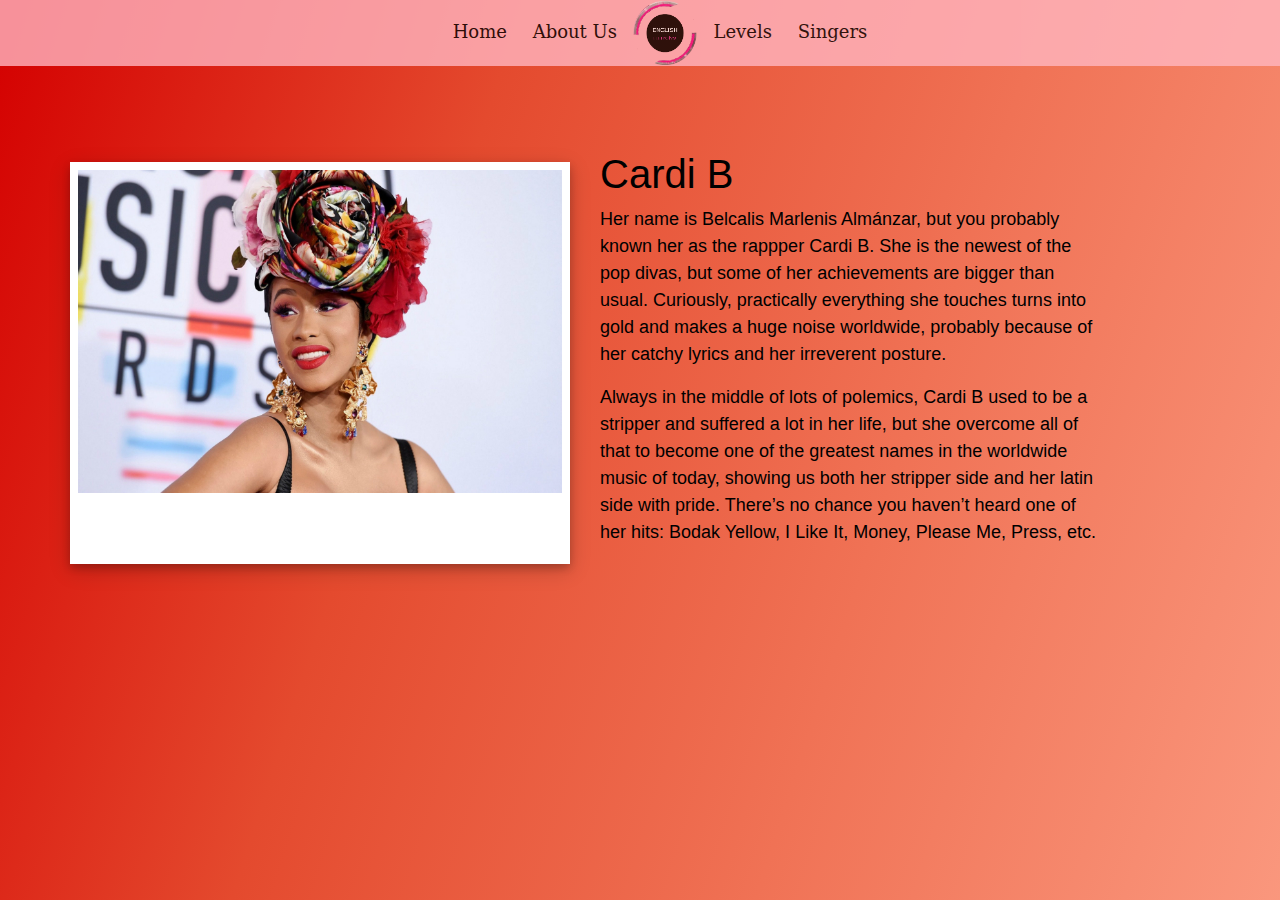
<file: index.html>
<!DOCTYPE html>
<head>
    <title> English Eletro Hits | Home</title>
    <meta charset="utf-8"> 

 <!-- links de estilo css-->
    <link rel="stylesheet" type="text/css" href="css/index.build.css">
    <link rel="stylesheet" href="https://stackpath.bootstrapcdn.com/bootstrap/4.3.1/css/bootstrap.min.css" integrity="sha384-ggOyR0iXCbMQv3Xipma34MD+dH/1fQ784/j6cY/iJTQUOhcWr7x9JvoRxT2MZw1T" crossorigin="anonymous">
<!-- links boodstrap -->
    <link rel="stylesheet" href="https://stackpath.bootstrapcdn.com/bootstrap/4.1.3/css/bootstrap.min.css" integrity="sha384-MCw98/SFnGE8fJT3GXwEOngsV7Zt27NXFoaoApmYm81iuXoPkFOJwJ8ERdknLPMO" crossorigin="anonymous">
    <script src="https://stackpath.bootstrapcdn.com/bootstrap/4.1.3/js/bootstrap.min.js" integrity="sha384-ChfqqxuZUCnJSK3+MXmPNIyE6ZbWh2IMqE241rYiqJxyMiZ6OW/JmZQ5stwEULTy" crossorigin="anonymous"></script>

<!-- links boodstrap JAVASCRIPT -->
    <script src="https://code.jquery.com/jquery-3.3.1.slim.min.js" integrity="sha384-q8i/X+965DzO0rT7abK41JStQIAqVgRVzpbzo5smXKp4YfRvH+8abtTE1Pi6jizo" crossorigin="anonymous"></script>
    <script src="https://cdnjs.cloudflare.com/ajax/libs/popper.js/1.14.3/umd/popper.min.js" integrity="sha384-ZMP7rVo3mIykV+2+9J3UJ46jBk0WLaUAdn689aCwoqbBJiSnjAK/l8WvCWPIPm49" crossorigin="anonymous"></script>
    <link rel="shortcut icon" href="../img/logo.png" type="image/x-icon"/>

<!-- links boodstrap Tumblr -->
    <script nonce="6fO8YK45rA75zHiMv8fabWzmHcY" crossorigin="anonymous" src="https://assets.tumblr.com/client/prod/app/header.build.js?_v=feb5cbd2f4948d893dbaafeb0bed8943"></script>
    <script src="https://code.jquery.com/jquery-3.3.1.slim.min.js" integrity="sha384-q8i/X+965DzO0rT7abK41JStQIAqVgRVzpbzo5smXKp4YfRvH+8abtTE1Pi6jizo" crossorigin="anonymous"></script>
<script src="https://cdnjs.cloudflare.com/ajax/libs/popper.js/1.14.7/umd/popper.min.js" integrity="sha384-UO2eT0CpHqdSJQ6hJty5KVphtPhzWj9WO1clHTMGa3JDZwrnQq4sF86dIHNDz0W1" crossorigin="anonymous"></script>
<script src="https://stackpath.bootstrapcdn.com/bootstrap/4.3.1/js/bootstrap.min.js" integrity="sha384-JjSmVgyd0p3pXB1rRibZUAYoIIy6OrQ6VrjIEaFf/nJGzIxFDsf4x0xIM+B07jRM" crossorigin="anonymous"></script>


     <!-- Desing menu bar -->
        <style> 
            body{
                 margin: 0; 
                }

            #menu ul{
                    margin: 0;
                    background-color: #ffb6c1;
                    list-style: none;
                    text-align: center;
                    font-family: "serif"

                }
                
            #menu ul li{
                    display: inline;    
                }

            #menu ul li a{
                    padding: 10px 10px;
                    display: inline-block;
                    color: #000;
                    text-decoration: none;    
                }
            #menu ul li a:hover{
                    color: #0A0231;
                }
                .menu li:nth-child(3){
                  margin-right: 120px;
                }
                .menu li:nth-child(6) a{
                  margin-right: 0;
                }
                .menu li:nth-child(1n+4) a{
                text-align: right;
              }
            #container {
                display: inline-block;
                position: relative;
                }
              .logo{
                width: 100px;
                height: 64px;
                background-image: url(img/logo.jpg);
                background-size: 100px 64px;
                position: absolute;
                left: 335px;
              }
        </style>
</head> 

<!-- Welcome -->
    <div class="about-tumblr-showcase">
        <div class="showcase">
                <div id="menu" style="opacity: 0.8;">
                    <ul>
                      
                        <li><a href= "index.html">Home</a></li>
                        <li><a href="sobrenos.html"> About Us</a></li>
                        <li><img src="img/logo.png" style=" width: 65px;"></li>
                        <li><a href= "Levels.html"> Levels</a></li>
                        <li><a href= "singers.html"> Singers</a></li>                  
                    </ul>
                </div>
  
    <div class="section login-section active" data-section="login" data-section-title="Welcome">
        <div id="carouselExampleControls" class="carousel slide" data-ride="carousel">
  <div class="carousel-inner">
    <div class="carousel-item active">
         
      <img class="d-block w-100" src="img/duawallpaper.jpg" alt="First slide">
      	<div class="carousel-caption d-none d-md-block">
    		<h2 style="margin-top: -500px; font-size: 200px; text-decoration: underline;" class="palavra1">Dua Lipa</h2>
   				<p class="linha1"></p>
  		</div>
    </div>
   
    <div class="carousel-item">
      <img class="d-block w-100" src="img/katywallpaper.jpeg" alt="Second slide">
      <div class="carousel-caption d-none d-md-block">
    		<h2 style="margin-top: -555px; font-size: 180px; text-decoration: underline;" class="palavra2">Katy Perry</h2>
   				<p class="linha2"></p>
  		</div>
    </div>
    <div class="carousel-item">
      <img class="d-block w-100" src="img/ladywallpaper.jpeg" alt="Third slide">
      <div class="carousel-caption d-none d-md-block">
    		<h2 style="margin-top: -573px; font-size: 180px; text-decoration: underline;" class="palavra2">Lady Gaga</h2>
   				<p class="linha2"></p>
  		</div>
    </div>
    <div class="carousel-item">
      <img class="d-block w-100" src="img/camilawallpaper.jpeg" alt="Third slide">
      <div class="carousel-caption d-none d-md-block">
    		<h2 style="margin-top: -495px; font-size: 130px; text-decoration: underline;" class="palavra2">Camila Cabello</h2>
   				<p class="linha2"></p>
  		</div>
    </div>
    <div class="carousel-item">
      <img class="d-block w-100" src="img/bwallpaper.jpeg" alt="Third slide">
      <div class="carousel-caption d-none d-md-block">
    		<h2 style="margin-top: -555px; font-size: 180px; text-decoration: underline;" class="palavra2">Beyoncé</h2>
   				<p class="linha2"></p>
  		</div>
    </div>
    <div class="carousel-item">
      <img class="d-block w-100" src="img/arianawallpaper.jpeg" alt="Third slide">
      <div class="carousel-caption d-none d-md-block">
    		<h2 style="margin-top: -495px; font-size: 130px; text-decoration: underline;" class="palavra2">Ariana Grande</h2>
   				<p class="linha2"></p>
  		</div>
    </div>
    <div class="carousel-item">
      <img class="d-block w-100" src="img/rihannawallpaper.jpeg" alt="Third slide">
      <div class="carousel-caption d-none d-md-block">
    		<h2 style="margin-top: -690px; font-size: 180px; text-decoration: underline;" class="palavra2">Rihanna</h2>
   				<p class="linha2"></p>
  		</div>
    </div>
    <div class="carousel-item">
      <img class="d-block w-100" src="img/siawallpaper.jpeg" alt="Third slide">
      <div class="carousel-caption d-none d-md-block">
    		<h2 style="margin-top: -555px; font-size: 180px; text-decoration: underline;" class="palavra2">Sia</h2>
   				<p class="linha2"></p>
  		</div>
    </div>
    <div class="carousel-item">
      <img class="d-block w-100" src="img/cardiwallpaper.jpeg" alt="Third slide">
      <div class="carousel-caption d-none d-md-block">
    		<h2 style="margin-top: -475px; font-size: 180px; text-decoration: underline;" class="palavra2">Cardi B</h2>
   				<p class="linha2"></p>
  		</div>
    </div>
  </div>
  <a class="carousel-control-prev" href="#carouselExampleControls" role="button" data-slide="prev">
    <span class="carousel-control-prev-icon" aria-hidden="true"></span>
    <span class="sr-only">Previous</span>
  </a>
  <a class="carousel-control-next" href="#carouselExampleControls" role="button" data-slide="next">
    <span class="carousel-control-next-icon" aria-hidden="true"></span>
    <span class="sr-only">Next</span>
  </a>
</div>
  
                 

<!-- About Us-->
    <div class="about-tumblr-btn"  >More</div></div>
     <div class="section dualipa" data-section-title="Dua Lipa" > 
            <div class="section-wrapper">
                <div class="section-content">
                    <a href= "level1.html" class="linkbranco"><h1 class="section-title">Dua Lipa</h1></a>
                    <p>With only 23 years old, this British girl has worldwide smash hits - like New Rules and IDGAF -  in a career that only started recently in 2015. In 2019, she was nominated for Best New Artist and Best Dance Recording in the Grammy Awards, she won the two categories. Her debut album Dua Lipa was released in 2017, being very positively acclaimed by the specialized critic and led to 8 singles.</p>
                    <p>Singing dance-pop and electronic music, Dua Lipa has become an icon not just because of her songs, but also for her style. She’s also a model and her Instagram photos are powerful, her glasses and haircut have been adopted for lots of people around the world, specially the Brazilian bloggers and famous like Bruna Marquezine and other celebrities around the world like Kylie Jenner.</p>

                        <div class="polaroiddualipa">
                        <img src="img/dualipa.png" alt="" style="width:100%" style="height: 100%">
                        <div class="containerdualipa">   
                        <p class="polar">Dua Lipa</p>
                        </div></div></div></div></div>
            
        <div class="section katyperry" data-section-title="Katy Perry" >
            <div class="section-wrapper">
                <div class="section-content">
                    <a href= "level2.html" class="linkbranco"><h1 class="section-title">Katy Perry</h1></a>
                    <p>Daughter of two evangelical pastors, Katheryn Elizabeth Hudson is one of the greatest icons of the pop music of nowadays. Starting her career singing gospel music, she went to a pop-rock vibe with an unique style full of colors, concept and social criticism. </p>
                    <p>Owner of so many hits - I Kissed a Girl, Firework, California Gurls, Last Friday Night, Roar, Dark Horse, etc. - Katy Perry is among the most memorable singers of all time, her career has already lasted for 18 years and it will probably continue for many years, with more than 90 awards and iconic performances, besides the collaborations with the hitmakers Snoop Dogg, Daddy Yankee, Pharrell Williams, etc.</p>

                        <div class="polaroidkatyperry">
                        <img src="img/katy.jpg" alt="" style="width:100%">
                        <div class="containerkatyperry">   
                        <p class="polar">Katy Perry</p>
                        </div></div>
        </div></div></div>

        <div class="section ladygaga" data-section-title="Lady Gaga" >
            <div class="section-wrapper">
                <div class="section-content">
                    <a href= "level3.html" class="linkbranco"><h1 class="section-title">Lady Gaga</h1></a>             
                    <p>You probably know Stefani Joanne Angelina Germanotta as the legend Lady Gaga, the singer who reshaped the pop music in its own image. She became famous with her creepy, monstrous style, full of concept and inclusion, with message of acceptance and self love in songs like Born this Way, Bad Romance, Poker Face, etc.</p>
                    <p>A thing we can all agree is that Lady Gaga is a versatile singer, being able to give us iconic pop songs, rock songs, country songs, sad songs, electronic songs, basically any song. If the pop music reached its current popularity, much is due to Lady Gaga’s musical innovation.</p>

                        <div class="polaroidladygaga">
                        <img src="img/lady.jpg" alt="" style="width:100%">
                        <div class="containerladygaga">  
                        <p class="polar">Lady Gaga</p>
                        </div></div></div></div></div>

        <div class="section camila " data-section-title="Camila Cabello" >
            <div class="section-wrapper">
                <div class="section-content">
                     <a href= "level4.html" class="linkbranco"><h1 class="section-title">Camila Cabello</h1></a>
                    <p>Directly from Havana, this powerful Latina is the most successful former member of the Fifth Harmony, becoming a recent worldwide famous singer. From 2012 to 2016, she was a member of the 5H and her leaving was the beginning of the end of the group, but also the start of her journey to become one of the most important singers of her generation.</p>
                    <p>Being free to fly solo, Camila gave us more artistic freedom and concept by using latin beats and rhythms, exalting her homeland culture. Her first solo smash hit Havana had spanish words and latin-inspired beat, paying tribute to the capital of her home country, Cuba. Since 2016, when the solo career started, Camila had several smash hits and powerful collaborations like Señorita with Shawn Mendes, besides many nominations and award winnings.</p>

                        <div class="polaroidcamila">
                        <img src="img/camila.jpg" alt="" style="width:100%">
                        <div class="containercamila">   
                        <p class="polar">Camila Cabello</p>
                        </div></div></div></div></div>

        <div class="section beyonce" data-section-title="Beyoncé" >
            <div class="section-wrapper">
                <div class="section-content">
                    <a href= "level5.html" class="linkbranco"><h1 class="section-title">Beyoncé</h1></a>
                    <p>Probably one of the greatest singer of all time, Beyoncé is that diva who gives us perfect songs, empowerment, epic performances, epic visuals, epic looks, epic everything. She is a goddess among men, a figure to look up to. </p>
                    <p>With more than 20 years of career, Queen B was nominated for 985 awards and won 478 of them. She is a symbol for the black community, the feminist movement and supports other communities like the LGBTQIA+. There’s not a single person who was born in this century who haven’t heard one of the dozens of hits she gave us, like Crazy in Love, Love on Top, Halo, Single Ladies, Run the World, 7/11, Formation, etc. </p>
                    <p>It is a fact: Beyoncé conquered her place in history and made way for many singers after then, especially for black women. Okay ladies, now let’s get in formation. </p>

                        <div class="polaroidbeyonce">
                        <img src="img/beyonce.jpg" alt="" style="width:100%">
                        <div class="containerbeyonce">   
                        <p class="polar">Beyoncé</p>
                        </div></div></div></div></div>

        <div class="section ariana" data-section-title="Ariana Grande" >
        <div class="section-wrapper">
            <div class="section-content">
                <a href= "level6.html" class="linkbranco"><h1 class="section-title">Ariana Grande</h1></a>
                <p>Teenagers’ dearest, Ariana Grande is one of the biggest singers of her generation and one of the most important of nowadays. Famous for her tremendous vocal extension, she’s only 26 years old and already has a stable and successful career, lots of hits, songs everyone sings, more than 6 albums and many awards.</p> 
                <p>She became such a powerful singer that since 2017 everything she drops becomes a hit, her numbers are astronomical and her style is unique. You probably will hear her songs playing anywhere, especially 7 Rings, Side to Side, Thank U, Next, Dangerous Woman, Break Free, etc.</p>

                    <div class="polaroidariana">
                        <img src="img/ariana.jpg" alt="" style="width:100%">
                        <div class="containerariana">   
                        <p class="polar">Ariana Grande</p>
                        </div></div></div> </div></div>

        <div class="section rihanna" data-section-title="Rihanna" >
            <div class="section-wrapper">
                <div class="section-content">
                    <a href= "level7.html" class="linkbranco"><h1 class="section-title">Rihanna</h1></a>
                    <p>We hope she releases more songs in this century. From Barbados, Robyn Rihanna Fenty is an amazing pop diva, lavishing sensuality, empowerment and vocal perfection. Her career as a singer started in 2005, but she’s also an actress and a very well succeed businesswoman, running her Fenty beauty company. Recently, a research showed us that Rihanna’s the richest singer in the world, with a fortune of US$600 millions.</p>
                    <p>During her career, you probably heard one, two or many of her hits: Rude Boy, Umbrella, Diamonds, Man Down, We Found Love, Work, etc. The truth is Rihanna became a synonym of excellence, woman empowerment and self esteem. Rom pom pom pom pom, man down! </p>

                        <div class="polaroidrihanna">
                        <img src="img/rihanna.png" alt="" style="width:100%">
                        <div class="containerrihanna">   
                        <p class="polar">Rihanna</p>
                        </div></div></div></div></div>

        <div class="section sia" data-section-title="Sia" >
            <div class="section-wrapper">
                <div class="section-content">
                    <a href= "level8.html" class="linkbranco"><h1 class="section-title">Sia</h1></a>
                    <p>The most unusual pop diva of this list, Sia Kate Isobelle Furler is an Australian woman who suffered a lot in her life and expresses her traumas in her songs. All of them have concept and meaningful lyrics, talking about how she got throw the alcoholism, drug addiction and the death of loved ones. She used to hide her face to the world, we didn’t really know how she looked until recently.</p>
                    <p>Besides that, we can’t deny she has one of the most powerful voices of today, reaching very high notes. She sings since the 90’s and during this time she had lots of successful songs like Chandelier, The Greatest, Elastic Heart, Cheap Thrills, Dusk ‘Till Dawn, etc.</p>

                        <div class="polaroidsia">
                        <img src="img/sia.jpg" alt="" style="width:100%">
                        <div class="containersia">   
                        <p class="polar">Sia</p>
                        </div></div></div></div></div>

        <div class="section cardi" data-section-title="Cardi B" >
            <div class="section-wrapper">
                <div class="section-content">
                    <a href= "level9.html" class="linkbranco"><h1 class="section-title">Cardi B</h1></a>
                    <p>Her name is Belcalis Marlenis Almánzar, but you probably known her as the rappper Cardi B. She is the newest of the pop divas, but some of her achievements are bigger than usual. Curiously, practically everything she touches turns into gold and makes a huge noise worldwide, probably because of her catchy lyrics and her irreverent posture.</p>
                    <p>Always in the middle of lots of polemics, Cardi B used to be a stripper and suffered a lot in her life, but she overcome all of that to become one of the greatest names in the worldwide music of today, showing us both her stripper side and her latin side with pride. There’s no chance you haven’t heard one of her hits: Bodak Yellow, I Like It, Money, Please Me, Press, etc.</p>

                        <div class="polaroidcardi">
                        <img src="img/cardib.jpg" alt="" style="width:100%">
                        <div class="containercardi">   
                        <p class="polar">Cardi B</p></div></div></div>
   

        <script crossorigin="anonymous" src="https://assets.tumblr.com/client/prod/app/vendor.build.js?_v=676f5f7d833bce325117a8a5f8885e11"></script>
        <script crossorigin="anonymous" src="https://assets.tumblr.com/client/prod/app/global.build.js?_v=1b2436b03c54298e882e2bb59c569f2b"></script>
        <script crossorigin="anonymous" src="https://assets.tumblr.com/client/prod/app/context/loginandregister/index.build.js?_v=df584e19dc93b6276c6eb035ff91e487"></script>
           
    </body>
</html>
</file>
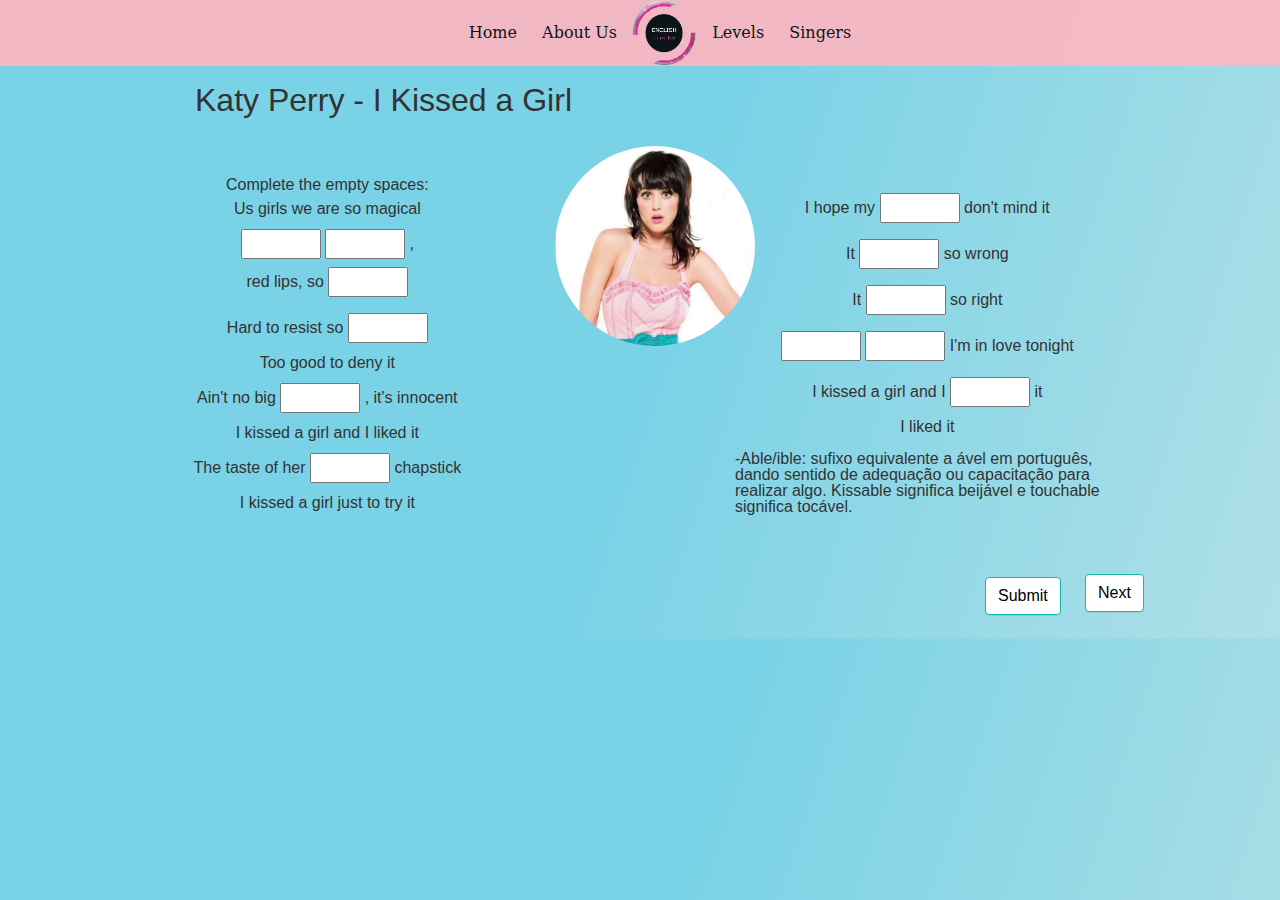
<file: level2.html>
<!DOCTYPE html>
<head>
    <title>Exercises | Katy Perry</title>
    <meta charset="utf-8"> 

  <!-- links de estilo css-->
    <link rel="stylesheet" type="text/css" href="css/level2.css">
    <script type="text/javascript" src="js/level2.js"></script>
    <link rel="stylesheet" type="text/css" href="css/final.css">
    <link rel="shortcut icon" href="img/logo.png" type="image/x-icon"/>

<!-- links boodstrap -->
    <link rel="stylesheet" href="https://stackpath.bootstrapcdn.com/bootstrap/4.1.3/css/bootstrap.min.css" integrity="sha384-MCw98/SFnGE8fJT3GXwEOngsV7Zt27NXFoaoApmYm81iuXoPkFOJwJ8ERdknLPMO" crossorigin="anonymous">
    <script src="https://stackpath.bootstrapcdn.com/bootstrap/4.1.3/js/bootstrap.min.js" integrity="sha384-ChfqqxuZUCnJSK3+MXmPNIyE6ZbWh2IMqE241rYiqJxyMiZ6OW/JmZQ5stwEULTy" crossorigin="anonymous"></script>
    
<!-- links boodstrap JAVASCRIPT -->
    <script src="https://code.jquery.com/jquery-3.3.1.slim.min.js" integrity="sha384-q8i/X+965DzO0rT7abK41JStQIAqVgRVzpbzo5smXKp4YfRvH+8abtTE1Pi6jizo" crossorigin="anonymous"></script>
    <script src="https://cdnjs.cloudflare.com/ajax/libs/popper.js/1.14.3/umd/popper.min.js" integrity="sha384-ZMP7rVo3mIykV+2+9J3UJ46jBk0WLaUAdn689aCwoqbBJiSnjAK/l8WvCWPIPm49" crossorigin="anonymous"></script>
 

     <!-- Desing menu bar -->
        <style> 
            body{
                margin:25px;
                margin: 0; 
                }

            #menu ul{
                margin: 0;
                background-color: #ffb6c1;
                list-style: none;
                text-align: center;
                font-family: "serif"
                }
                
            #menu ul li{
                display: inline;    
                }

            #menu ul li a{
                padding: 10px 10px;
                display: inline-block;
                color: black;
                text-decoration: none;    
                }
            #menu ul li a:hover{
                color: #0A0231;
                }

            #container {
                display: inline-block;
                position: relative;
                }
    
            
        </style>
</head> 

<!-- Welcome -->
<body id="corpo">
       <div id="menu" style="opacity: 0.9;">
                    <ul>
                        <li><a href= "index.html">Home</a></li>
                        <li><a href="sobrenos.html"> About Us</a></li>
                        <li><img src="img/logo.png" style=" width: 65px;"></li>
                        <li><a href= "Levels.html"> Levels</a></li>
                        <li><a href= "singers.html"> Singers</a></li>                  
                    </ul>
                </div>
     <div class="container">
      <div class="questions">
        <div id="question-n1" class="question active">
          <h2 style="margin-top: 15px; margin-left: 110px;">Katy Perry - I Kissed a Girl </h2>
                <div class="circle" style="margin-top: 80px; margin-left: 470px; position: fixed;">
                        <audio id="demo" src="midia/katy/kissed.mp3"></audio>
                        <img   onmouseover ="document.getElementById('demo').play();" src="img/exercicio/katy/I Kissed a Girl.jpg" alt="Card image cap" onmouseout="document.getElementById('demo').pause();">
                    </div>
                    <div class="espaco" style="margin-left: -550px; margin-top: 50px; text-align: center;">
                        <p><b>Complete the empty spaces: </b></p>
                        <p>Us girls we are so magical</p>
                        <p><input type="text" id="alt1" name="sigla" style="height: 30px; width: 80px;">
                          <input type="text" id="alt2" name="sigla" style="height: 30px; width: 80px;"> ,<br><br> red lips, so 
                      <input type="text" id="alt3" name="sigla" style="height: 30px; width: 80px;"></p>
                        <p>Hard to resist so <input type="text" id="alt4" name="sigla" style="height: 30px; width: 80px;"></p>
                        <p>Too good to deny it</p>
                        <p>Ain't no big <input type="text" id="alt5" name="sigla" style="height: 30px; width: 80px;"> , it's innocent</p>
                        <p>I kissed a girl and I liked it</p>
                        <p>The taste of her <input type="text" id="alt6" name="sigla" style="height: 30px; width: 80px;"> chapstick</p>
                        <p>I kissed a girl just to try it</p>
                    <div style="margin-top: -330px; margin-left: 1200px; text-align: center;">
                        <p>I hope my <input type="text" id="alt7" name="sigla" style="height: 30px; width: 80px;"> don't mind it</p>
                        <p>It <input type="text" id="alt8" name="sigla" style="height: 30px; width: 80px;"> so wrong</p>
                        <p>It <input type="text" id="alt9" name="sigla" style="height: 30px; width: 80px;"> so right</p>
                        <p><input type="text" id="alt10" name="sigla" style="height: 30px; width: 80px;">  <input type="text" id="alt11" name="sigla" style="height: 30px; width: 80px;">  I'm in love tonight</p>
                        <p>I kissed a girl and I <input type="text" id="alt12" name="sigla" style="height: 30px; width: 80px;"> it</p>
                        <p>I liked it</p><br>

                    </div>
                
                    <p style=" margin-left: 1200px; text-align: left; "><b>-Able/ible:</b> sufixo equivalente a ável em português, <br><br>dando sentido de adequação ou capacitação para<br><br> realizar algo. Kissable significa beijável e touchable<br><br> significa tocável.</p>
                
                       </div>
                    <div style="margin-left: 0px;">
                            <button onClick ="questao1()" class="btn btn-primary" style="margin-left: 900px; margin-top: 50px; background-color: #fff; color: #000;" >Submit</button>
                        </div>
        </div>
<div id="question-n2" class="question">
    <h2 style="margin-top: 15px; margin-left: 110px;">Katy Perry - Teenage Dream</h2>
        <div class="espaco" style="margin-top: 50px; margin-left: -530px; text-align: center;">
            <p><b>Organize the verses in the correct order: </b></p>
            <p>1 - You make me feel like I'm <br><br><br> living a, <b>teenage*</b>, dream</p>
            <p>2 - But things were kinda heavy</p>
            <p>3 - My, heart, stops when you look at me</p>
            <p>4 - This, is, real so take a chance</p>
            <p>5 - I know you get me so I'll<br><br><br> let my walls come down, down</p>
            <p>6 - And don't ever look back (Don't ever look back)</p>
            <p>7 - You think I'm funny, when <br><br><br>I tell the <b>punch line*</b> wrong</p>
            <p>8 - Let's runaway and don't ever look back (Don't ever look back)</p>
            <p>9 - Now every February you'll be my valentine, valentine</p>
            <p>10 - You brought me to life</p>
            <p>11 - Just, one, touch now baby I believe</p>
            <p>12 - You think I'm pretty, without any make-up on</p>
            <p>13 - We can dance until we die</p>
            
        </div>
            <div class="circle" style="margin-top: 80px; margin-left: 470px; position: fixed;">
                <audio id="demo1" src="midia/katy/teenage.mp3"></audio> 
                    <img onmouseover ="document.getElementById('demo1').play();" src="img/exercicio/katy/Teenage Dream.jpg" alt="Card image cap" onmouseout="document.getElementById('demo1').pause();">
            </div>
                <div style="margin-left: 690px; margin-top: -430px;">
                14 - The way you turn me on, I, can't, sleep<br>
                15 - Before you met me I was alright<br>
                16 - You and I we'll be young forever<br>
                17 - Let's go all the way tonight no <b>regrets*</b>, just love<br>
                <b>Teenage =</b> adolescente.<br>
                <b>Punch line =</b> é a parte final de uma piada, onde o humor surge.<br>
                <b>Regrets =</b> arrependimentos.<br><br>
                </div>

            <div style="margin-top: 0px; margin-left: 500px;">
                <div style="margin-left: 195px;" id="opcao1">
                    <p id="1" style="margin-left: 85px; margin-top: 1.5%; position: fixed; "></p>
                            <input type="radio" id="1" name="Pacote" value="Pacote i" >A) 12 - 7 - 5 - 15 - 2 - 10 - 9 - 17 - 13 - 16 - 1 - 14 - 8 - 3 - 11 - 6 - 4<br>
                </div>
                <div style="margin-left: 195px;" id="opcao2">
                    <p id="2" style="margin-left: 90px; margin-top: 1.5%; position: fixed; "></p>
                        <input type="radio" id="2" name="Pacote" value="Pacote ii" >B) 7 - 5 - 12 - 15 - 2 - 10 - 9 - 13 - 16 - 14 - 17 - 1 - 8 - 3 - 11 - 4 - 6 <br>
                </div>
                <div style="margin-left: 195px;" id="opcao3">
                    <p id="a" style="margin-left: 90px; margin-top: 1.5%; position: fixed; "></p>
                        <input type="radio" id="3" name="Pacote" value="Pacote iii" >C) 12 - 7 - 5 - 15 - 2 - 10 - 9 - 17 - 13 - 16 - 1 - 14 - 8 - 3 - 11 - 4 - 6<br>
                </div>
                <div style="margin-left: 195px;" id="op4">
                    <p id="5" style="margin-left: 85px; margin-top: 1.5%; position: fixed; "></p>
                        <input type="radio" id="4" name="Pacote" value="Pacote iiii" >D) 12 - 7 - 5 - 15 - 2 - 9 - 17 - 10 - 13 - 16 - 1 - 14 - 3 - 8 - 11 - 4 - 6<br>
                </div>
                       
            </div>
                    
            <div style="margin-left: 0px;">
                <button onClick ="questao2()" class="btn btn-primary" style="margin-left: 900px; margin-top: 30px; background-color: #fff; color: #000;" >Submit</button>
            </div>
        </div>
        <div id="question-n3" class="question">
              <h2 style="margin-top: 15px; margin-left: 110px;">Katy Perry - Dark Horse</h2>
                        <div class="espaco" style="margin-top: 40px; margin-left: -530px; text-align: center;">
                        <p>I knew you were</p>
                        <p>You were gonna come to me</p>
                        <p>And here you are</p>
                        <p>But you better choose <b>carefully*</b></p>
                        <p>'Cause I'm capable of anything</p>
                        <p>Of <b>anything</b> and <b>everything</b></p>

                        <p>Make me your Aphrodite</p>
                        <p>Make me your one and only</p>
                        <p>But don't make me your enemy, your enemy, your enemy</p>

                        <p>So you wanna play with magic</p>
                        <p>Boy, you should know <b>whatcha*</b> falling for</p>
                        <p>Baby do you dare to do this</p>
                        <p>'Cause I'm coming <b>atcha*</b> like a dark horse</p>
                        <p>Are you ready for, ready for</p>
                        <p>A perfect storm, a perfect storm</p>
                        <p>'Cause once you're mine, once you're mine</p>
                        <p>There's no going back</p>
                    </div>
                    <div class="circle" style="margin-top: 80px; margin-left: 470px; position: fixed;">
                        <audio id="demo2" src="midia/katy/dark.mp3"></audio> 
                        <img onmouseover ="document.getElementById('demo2').play();" src="img/exercicio/katy/Dark Horse.jpg" alt="Card image cap" onmouseout="document.getElementById('demo2').pause();">
                    </div>
                    <p style="margin-left: 690px; margin-top: -410px;">
                    <b>-ly =</b> sufixo que transforma substantivos em advérbios de modo, equivalente ao sufixo mente em português. Carefully significa com cuidado.<br>
                    <b>Whatcha =</b> gíria que é a contração de what are you. <br>
                    <b>Atcha =</b> gíria que é a contração de at you.
                    </p>
                    <p style="margin-left: 690px; margin-top: 0px;">
                    <b>About the difference of the words anything and everything, we can assume that: </b>
                    </p>
                    
                    <div style="margin-top: 0px; margin-left: 500px;">
                        <div style="margin-left: 195px;" id="opcao5">
                            <p id="b" style="margin-left: 25%; margin-top: 2%; position: fixed; "></p>
                                <input type="radio" id="1" name="Pacote" value="Pacote i" >A) While anything can be just a thing among lots of things, everything stands for all the things.<br>
                        </div>
                        <div style="margin-left: 195px;" id="opcao6">
                            <p id="6" style="margin-left: 23%; margin-top: 2%; position: fixed; "></p>
                                <input type="radio" id="2" name="Pacote" value="Pacote ii" >B) Anything is related to all things that exist and everything refers to only a portion of it.
 <br>
                        </div>
                        <div style="margin-left: 195px;" id="opcao7">
                            <p id="7" style="margin-left: 20%; margin-top: 0%; position: fixed; "></p>
                                <input type="radio" id="3" name="Pacote" value="Pacote iii" >C) Both have the same meaning.<br>
                        </div>
                        <div style="margin-left: 195px;" id="opcao8">
                            <p id="8" style="margin-left: 20%; margin-top: 2%; position: fixed; "></p>
                                <input type="radio" id="4" name="Pacote" value="Pacote iiii" >D) Anything has the same meaning of nothing and everything refers to all the things.<br>
                        </div>

                    </div>
                    
                    <div style="margin-left: 0px;">
                            <button onClick ="questao3()" class="btn btn-primary" style="margin-left: 900px; margin-top: 30px; background-color: #fff; color: #000;" >Submit</button>
                        </div>
        </div>
        <div id="question-n4" class="question">
            <h2 style="margin-top: 15px; margin-left: 110px;">Katy Perry -  Birthday</h2>
                    <div class="espaco" style="margin-left: -530px; margin-top: 60px; text-align: center;">
                        <p>I <b>heard</b> you're feeling nothing's going right</p>
                        <p>Why <b>do</b>n't you let me stop by</p>
                        <p>The clock is ticking, <b>running</b> out of time</p>
                        <p>So we <b>should</b> party, all night</p>
                        <p>So cover your eyes, I have a surprise</p>
                        <p>I hope you got a healthy* appetite</p><br>

                        <p>If you wanna dance, if you want it all</p>
                        <p>You know that I'm the girl that you should call</p><br>

                        <p>Boy when you're with me</p>
                        <p>I'<b>ll</b> give you a taste</p>
                        <p>Make it like your birthday everyday</p>
                        <p>I know you like it sweet</p>
                        <p>So you <b>can</b> have your cake</p>
                        <p>Give you something good to celebrate</p>

                        <p>So make a wish</p>
                        <p>I'll make it like your birthday everyday</p>
                        <p>I'll be your gift</p>
                        <p>Give you something good to <b>celebrate</b></p>
                    </div>
                    <div class="circle" style="margin-top: 80px; margin-left: 470px; position: fixed;">
                        <img src="img/exercicio/katy/Birthday.jpg" onmouseover ="document.getElementById('demo3').play();" alt="Card image cap" onmouseout="document.getElementById('demo3').pause();">
                            <audio id="demo3" src="midia/katy/birthday.mp3"></audio>
                    </div>
                    <p style="margin-left: 710px; margin-top: -420px;">
                    <b>-y: </b>sufixo que transforma substantivos em adjetivos, há exceções, mas nenhuma regra geral. <br><b>Healthy</b> significa saudável e vem do substantivo health (saúde).
                    </p>
                <p style="margin-top: 18px; margin-left: 650px;"><b>The words in bold are respectively:</b></p>
                    <div style="margin-top: 0px; margin-left: 500px;">
                        <div style="margin-left: 185px;" id="opcao9">
                            <p id="9" style="margin-left: 130px; margin-top: 1.5%; position: fixed; "></p>
                                <input type="radio" id="1" name="Pacote" value="Pacote i" >A) Modal Verb - Verb - Auxiliar Verb - Modal Verb - Verb - Verb - Modal Verb<br>
                        </div>
                        <div style="margin-left: 185px;" id="opcao10">
                            <p id="10" style="margin-left: 150px; margin-top: 1.5%; position: fixed; "></p>
                                <input type="radio" id="2" name="Pacote" value="Pacote ii" >B) Verb - Auxiliar Verb - Verb - Auxiliar Verb - Modal Verb - Modal Verb - Auxiliar  <br>
                        </div>
                        <div style="margin-left: 185px;" id="opcao11">
                            <p id="c" style="margin-left: 140px; margin-top: 1.5%; position: fixed; "></p>
                                <input type="radio" id="3" name="Pacote" value="Pacote iii" >C)  Verb - Auxiliar Verb - Verb - Modal Verb - Auxiliar Verb - Modal Verb - Verb<br>
                        </div>
                        <div style="margin-left: 185px;" id="op12">
                            <p id="11" style="margin-left: 130px; margin-top: 1.5%; position: fixed; "></p>
                                <input type="radio" id="4" name="Pacote" value="Pacote iiii" >D) Auxiliar Verb - Verb - Modal Verb - Verb - Auxiliar Verb - Verb - Modal Verb  <br>
                        </div>
                    </div>    
                    <div style="margin-left: 0px;">
                            <button onClick ="questao4()" class="btn btn-primary" style="margin-left: 900px; margin-top: 30px; background-color: #fff; color: #000;" >Submit</button>
                        </div>
        </div>
        <div id="question-n5" class="question">
          <h2 style="margin-top: 15px; margin-left: 110px;">Katy Perry -  Wide Awake</h2>
                    <div class="espaco" style="margin-left: -530px; margin-top: 20px; text-align: center;">
                        <p>I'm wide awake</p>
                        <p>I'm wide awake</p><br>

                        <p>I'm wide awake</p>
                        <p>Yeah, I was in the dark</p>
                        <p>I was falling hard</p>
                        <p>With an open heart</p>
                        <p>I'm wide awake</p>
                        <p>How did I read the stars so wrong</p><br>

                        <p>I'm wide awake</p>
                        <p>And now it's clear to me</p>
                        <p>That everything you see</p>
                        <p>Ain't always what it seems</p>
                        <p>I'm wide awake</p>
                        <p>Yeah, I was dreaming for so long</p><br>

                        <p>I wish I knew then</p>
                        <p>What I know now</p>
                        <p>Wouldn't <b>dive in*</b></p>
                        <p>Wouldn't bow down</p>
                        <p><b>Gravity*</b> hurts</p>
                        <p>You made it so sweet<br></p>
                    </div>
                    <div class="circle" style="margin-top: 80px; margin-left: 470px; position: fixed;">
                        <img src="img/exercicio/katy/Wide Awake.png" onmouseover ="document.getElementById('demo4').play();" alt="Card image cap" onmouseout="document.getElementById('demo4').pause();">
                            <audio id="demo4" src="midia/katy/wide.mp3"></audio>
                    </div>
                    <p style="margin-left: 710px; margin-top: -550px; text-align: center;">
                        Till I woke up on<br>
                        On the <b>concrete*</b><br>
                        Falling from <b>cloud nine*</b><br>
                        Crashing from the high<br>
                        I'm letting go tonight<br>
                        I'm falling from cloud nine<br>
                        I'm wide awake<br>
                    <div style="margin-left: 710px;">
                    <b>Dive in =</b> phrasal verb que quer dizer mergulhar.<br>
                    <b>Gravity =</b> gravidade.<br>
                    <b>Concrete =</b>  concreto.<br>
                    <b>Cloud nine =</b>  a nuvem mais alta.<br>
                    </div>
                    </p>
                <p style="margin-top: -10px; margin-left: 670px;"><b>The words ‘Wide Awake’ can be translated into Portuguese as: </b></p>
                    <div style="margin-top: 0px; margin-left: 500px;">
                        <div style="margin-left: 185px;" id="opcao13">
                            <p id="12" style="margin-left: 170px; margin-top: 0px; position: fixed; "></p>
                                <input type="radio" id="1" name="Pacote" value="Pacote i" >A)  Ainda dormindo. <br>
                        </div>
                        <div style="margin-left: 185px;" id="opcao14">
                            <p id="d" style="margin-left: 150px; margin-top: 0px; position: fixed; "></p>
                                <input type="radio" id="2" name="Pacote" value="Pacote ii" >B) Bem acordada.<br>
                        </div>
                        <div style="margin-left: 185px;" id="opcao15">
                            <p id="13" style="margin-left: 150px; margin-top: 0px; position: fixed; "></p>
                                <input type="radio" id="3" name="Pacote" value="Pacote iii" >C) Mal acordada. <br>
                        </div>
                        <div style="margin-left: 185px;" id="op16">
                            <p id="14" style="margin-left: 200px; margin-top: 0px; position: fixed; "></p>
                                <input type="radio" id="4" name="Pacote" value="Pacote iiii" >D) Largamente acordada. <br>
                        </div>
                    </div>    
                    <div style="margin-left: 0px;">
                            <button onClick ="questao5()" class="btn btn-primary" style="margin-left: 900px; margin-top: 22px; background-color: #fff; color: #000;" >Submit</button>
                        </div>
        </div>
    
        <div id="question-n6" class="question">
          <h2 style="margin-top: 15px; margin-left: 110px;">Katy Perry - California Gurls</h2>
                <div class="espaco" style="margin-left: -570px; margin-top: 20px; text-align: center;">
                    <p>I know a place</p>
                    <p>Where the grass is really greener</p>
                    <p>Warm, wet n' wild</p>
                    <p>There must be something in the water</p>
                    <p>Sippin' gin and juice</p>
                    <p>Laying <b>underneath*</b> the palm trees</p>
                    <p>(Undone)</p>
                    <p>The boys</p>
                    <p>Break their necks</p>
                    <p>Try'na to creep a little <b>sneak peek*</b></p>
                    <p>(At us)</p>
                     
                    <p>You could travel the world</p>
                    <p>But nothing comes close</p>
                    <p>To the golden coast</p>
                    <p>Once you party with us</p>
                    <p>You'll be falling in love</p>
                    <p>Ooh oh ooh oh oh ooh</p>
                     
                    <p>California girls</p>
                    <p>We're<b> unforgettable</b></p>
                    <p>Daisy dukes</p>
                    <p>Bikinis on top</p>
                    <p>Sun-kissed skin</p>
                    <p>So hot<br></p>
                    <p>We'll melt your <b>popsicle*</b><br></p>
                    
                    </div>
                    <div class="circle" style="margin-top: 80px; margin-left: 450px; position: fixed;">
                        <img src="img/exercicio/katy/California Gurls.png" onmouseover ="document.getElementById('demo5').play();" alt="Card image cap" onmouseout="document.getElementById('demo5').pause();">
                            <audio id="demo5" src="midia/katy/california.mp3"></audio>
                    </div>
                    <p style="margin-left: 690px; margin-top: -630px;">
                    Ooh oh ooh<br>
                    Ooh oh ooh<br>
                    California girls<br>
                    We're <b>undeniable</b><br>
                    Fine, fresh, fierce<br>
                    We got it on lock<br>
                    West coast represent<br>
                    Now put your hands up<br>
                    Ooh oh ooh<br>
                    Ooh oh ooh<br>
                    <b>Underneath =</b> embaixo, por baixo.<br>
                    <b>Sneak peek =</b> espiada.<br>
                    <b>Popsicle =</b> picolé.</p>
                <p style="margin-top: 0px; margin-left: 670px;"><b>The two words in bold start with the prefix UN-, which gives us the idea of:</b></p>
                    <div style="margin-top: 0px; margin-left: 500px;">
                        <div style="margin-left: 185px;" id="opcao17">
                            <p id="errado13" style="margin-left: 350px; margin-top: 2%; position: fixed; "></p>
                                <input type="radio" id="1" name="Pacote" value="Pacote i" >A) Opposition, as unforgettable and undeniable are the synonyms of the words forgettable and deniable.<br>
                        </div>
                        <div style="margin-left: 185px;" id="opcao18">
                            <p id="errado14" style="margin-left: 70px; margin-top: 3.5%; position: fixed; "></p>
                                <input type="radio" id="2" name="Pacote" value="Pacote ii" >B) Reversion, as unforgettable and undeniable are verbs which reverse the action made by the verbs forgettable and deniable.<br>
                        </div>
                        <div style="margin-left: 185px;" id="opcao19">
                            <p id="errado15" style="margin-left: 320px; margin-top: 2%; position: fixed; "></p>
                                <input type="radio" id="3" name="Pacote" value="Pacote iii" >C) Reversion, as unforgettable and undeniable are the antonyms of the nouns forgettable and deniable.<br>
                        </div>
                        <div style="margin-left: 185px;" id="opcao20">
                            <p id="certo6" style="margin-left: 320px; margin-top: 2%; position: fixed; "></p>
                                <input type="radio" id="4" name="Pacote" value="Pacote iiii" >D) Opposition, as unforgettable and undeniable are the antonyms of the words forgettable and deniable. <br>
                        </div>
                    </div>    
                    <div style="margin-left: 0px;">
                            <button onClick ="questao6()" class="btn btn-primary" style="margin-left: 900px; margin-top: 10px; background-color: #fff; color: #000;" >Submit</button>
                        </div>
        </div>
        <div id="question-n7" class="question">
          <h2 style="margin-top: 15px; margin-left: 110px;">Katy Perry - Roar</h2>
                    <div class="espaco" style="margin-left: -530px; margin-top: 20px; text-align: center;">
                        <p>I used to bite my tongue and hold my breath</p>
                        <p>Scared to rock the boat and make a mess</p>
                        <p>So I sat <b>quietly</b>, agreed <b>politely</b></p>
                        <p>I guess that I forgot I had a choice</p>
                        <p>I let you push me past the breaking point</p>
                        <p>I stood for nothing, so I fell for everything</p>

                        <p>You held me down, but I got up (hey!)</p>
                        <p>Already brushing off the dust</p>
                        <p>You hear my voice, your hear that sound</p>
                        <p>Like thunder, gonna <b>shake</b> the ground</p>
                        <p>You held me down, but I got up</p>
                        <p>Get ready 'cause I had enough</p>
                        <p>I see it all, I see it now</p>

                        <p>I got the eye of the tiger, a<b> fighter</b></p>
                        <p>Dancing through the fire</p>
                        <p>'Cause I am a champion, and you're gonna hear me roar</p>
                        <p><b>Louder</b>, louder than a lion</p>
                        <p>'Cause I am a champion, and you're gonna hear me roar!</p>  

                    </div>
                    <div class="circle" style="margin-top: 80px; margin-left: 470px; position: fixed;">
                        <img src="img/exercicio/katy/Roar.jpg" onmouseover ="document.getElementById('demo6').play();" alt="Card image cap" onmouseout="document.getElementById('demo6').pause();">
                            <audio id="demo6" src="midia/katy/roar.mp3"></audio>
                    </div>
                    <p style="margin-left: 690px; margin-top: -400px;">
                        O sufixo <b>-er</b> pode tanto formar substantivos como comparativos de adjetivos*. Fighter é um exemplo do primeiro caso e louder é um exemplo do segundo caso.<br>
                        <b>Comparative adjectives =</b> adjetivos usados para uma comparação. No caso de adjetivos curtos, é possível torná-los comparativos utilizando o sufixo -er.
                    </p>
                <p style="margin-top: 0px; margin-left: 670px;"><b>The grammatical class of the words in bold is:</b></p>
                    <div style="margin-top: 0px; margin-left: 500px;">
                        <div style="margin-left: 185px;" id="opcao21">
                            <p id="errado16" style="margin-left: 310px; margin-top: 0px; position: fixed; "></p>
                                <input type="radio" id="1" name="Pacote" value="Pacote i" >A) Noun - Adverb - Verb - Noun - Adverb.<br>
                        </div>
                        <div style="margin-left: 185px;" id="opcao22">
                            <p id="errado17" style="margin-left: 330px; margin-top: 0px; position: fixed; "></p>
                                <input type="radio" id="2" name="Pacote" value="Pacote ii" >B) Adjective - Adjective - Verb - Noun - Noun.<br>
                        </div>
                        <div style="margin-left: 185px;" id="opcao23">
                            <p id="e" style="margin-left: 330px; margin-top: 0px; position: fixed; "></p>
                                <input type="radio" id="3" name="Pacote" value="Pacote iii" >C) Adverb - Adverb - Verb - Noun - Adjective.<br>
                        </div>
                        <div style="margin-left: 185px;" id="op24">
                            <p id="errado18" style="margin-left: 330px; margin-top: 0px; position: fixed; "></p>
                                <input type="radio" id="4" name="Pacote" value="Pacote iiii" >D) Adverb - Noun - Verb - Noun - Adjective.<br>
                        </div>
                    </div>    
                    <div style="margin-left: 0px;">
                            <button onClick ="questao7()" class="btn btn-primary" style="margin-left: 900px; margin-top: 80px; background-color: #fff; color: #000;" >Submit</button>
                        </div>
        </div>

        <div id="question-n8" class="question">
          <h2 style="margin-top: 15px; margin-left: 110px;">Katy Perry - Firework</h2>
                    <div class="espaco" style="margin-left: -530px; margin-top: 80px; text-align: center;">
                        <p><b>Do you ever feel like a plastic bag</b>
                        <p>Drifting throught the wind</p>
                        <p>Wanting to start again</p><br>

                        <p><b>Do you ever feel, feel so paper thin</b>
                        <p>Like a house of cards</p>
                        <p>One blow from caving in</p><br>

                        <p><b>Do you ever feel already buried deep</b>
                        <p>Six feet under scream</p>
                        <p>But no one seems to hear a thing</p><br>

                        <p>Do you know that there's still a chance for you</p>
                        <p>'Cause there's a spark* in you</p>
                        <p>You just gotta ignite* the light</p>
                        <p>And let it shine</p>
                        <p>Just own the night</p>
                        <p>Like the Fourth of July*</p><br>

                    </div>
                    <div class="circle" style="margin-top: 80px; margin-left: 450px; position: fixed;">
                        <img src="img/exercicio/katy/Firework.jpg" onmouseover ="document.getElementById('demo7').play();" alt="Card image cap" >
                            <audio id="demo7" src="midia/katy/firework.mp3" onmouseout="document.getElementById('demo7').pause();"></audio>
                    </div>
                    <p style="margin-left: 690px; margin-top: -400px;">
                        'Cause baby you're a firework*<br>
                        Come on show 'em what you're worth<br>
                        Make 'em go "Oh, oh, oh!"<br>
                        As you shoot across the sky-y-y<br>
                        <b>Spark =</b> faísca.<br>
                        <b>Ignite =</b> inflamar.<br>
                        <b>Fourth of July =</b> Dia da Independência nos Estados Unidos.<br>
                        <b>Firework =</b> fogo de artifício. <br></p>
                <p style="margin-top: px; margin-left: 670px;"><b>The sentence ‘Do you ever feel’ can be translated into Portuguese as: </b></p>
                    <div style="margin-top: 0px; margin-left: 500px;">
                        <div style="margin-left: 185px;" id="opcao25">
                            <p id="certo7" style="margin-left: 160px; margin-top: 0px; position: fixed; "></p>
                                <input type="radio" id="1" name="Pacote" value="Pacote i" >A) Você já se sentiu…? <br>
                        </div>
                        <div style="margin-left: 185px;" id="opcao26">
                            <p id="errado19" style="margin-left: 150px; margin-top: 0px; position: fixed; "></p>
                                <input type="radio" id="2" name="Pacote" value="Pacote ii" >B) Você sempre se sente…?<br>
                        </div>
                        <div style="margin-left: 185px;" id="opcao27">
                            <p id="errado20" style="margin-left: 110px; margin-top: 0px; position: fixed; "></p>
                                <input type="radio" id="3" name="Pacote" value="Pacote iii" >C) Você sempre se sentiu…?<br>
                        </div>
                        <div style="margin-left: 185px;" id="op28">
                            <p id="21" style="margin-left: 110px; margin-top: 0px; position: fixed; "></p>
                                <input type="radio" id="3" name="Pacote" value="Pacote iii" >D) Você se sente…?<br>
                        </div>
                        
                    </div>    
                    <div style="margin-left: 0px;">
                            <button onClick ="questao8()" class="btn btn-primary" style="margin-left: 900px; margin-top: 30px; background-color: #fff; color: #000;" >Submit</button>
                        </div>
        </div>
        <div id="question-n9" class="question">
                <div class="py-5 text-center text-white h-100 align-items-center d-flex" style="background-position: center center, center center;  background-size: cover, cover;  background-repeat: repeat, repeat;">
                    <div class="container py-5">
                      <div class="row">
                        <div class="mx-auto col-lg-8 col-md-10">
                          <h1 class="display-3 mb-4" style="margin-top: -50px; position: fixed; margin-left: 320px; color: #000;">Congratulations!</h1>
                          <h2 style=" position: fixed; margin-left: 340px; margin-top: 50px; color: #000;">You answered all the questions.</h2>

                          <h1 style="position: fixed; margin-top: 150px; margin-left: 300px;"><p id="acertou" ></p></h1>
                           <h1 style="position: fixed; margin-top: 150px; margin-left: 500px; color: #000"><p id="total" ></p></h1>
                          <h1 style="position: fixed; margin-top: 150px; margin-left: 700px;"><p id="errou" ></p></h1>
                          <button class="btn btn-primary"style="position: fixed; background-color: #fff; color: #000; margin-top: 300px; margin-left: 380px;" ><a href="level1.html">Start again</a></button> 
                          <button class="btn btn-primary" style="position: fixed; background-color: #fff; color: #000; margin-top: 300px; margin-left: 730px" ><a  href="level3.html">Next level</a></button>
                        </div>
                      </div>
                    </div>
                  </div>
                  </div>
        
      </div>
      <button id="btnnext" class="btn btn-primary" style=" margin-left: 1000px; margin-top: -70px; background-color: #fff; color: #000; " onclick="goToNextQuestion()">Next</button>
    </div>
        <script src="https://code.jquery.com/jquery-3.3.1.slim.min.js" integrity="sha384-q8i/X+965DzO0rT7abK41JStQIAqVgRVzpbzo5smXKp4YfRvH+8abtTE1Pi6jizo" crossorigin="anonymous"></script>
  <script src="https://cdnjs.cloudflare.com/ajax/libs/popper.js/1.14.3/umd/popper.min.js" integrity="sha384-ZMP7rVo3mIykV+2+9J3UJ46jBk0WLaUAdn689aCwoqbBJiSnjAK/l8WvCWPIPm49" crossorigin="anonymous"></script>
  <script src="https://stackpath.bootstrapcdn.com/bootstrap/4.3.1/js/bootstrap.min.js" integrity="sha384-JjSmVgyd0p3pXB1rRibZUAYoIIy6OrQ6VrjIEaFf/nJGzIxFDsf4x0xIM+B07jRM" crossorigin="anonymous"></script>
</body>
</html>
</file>
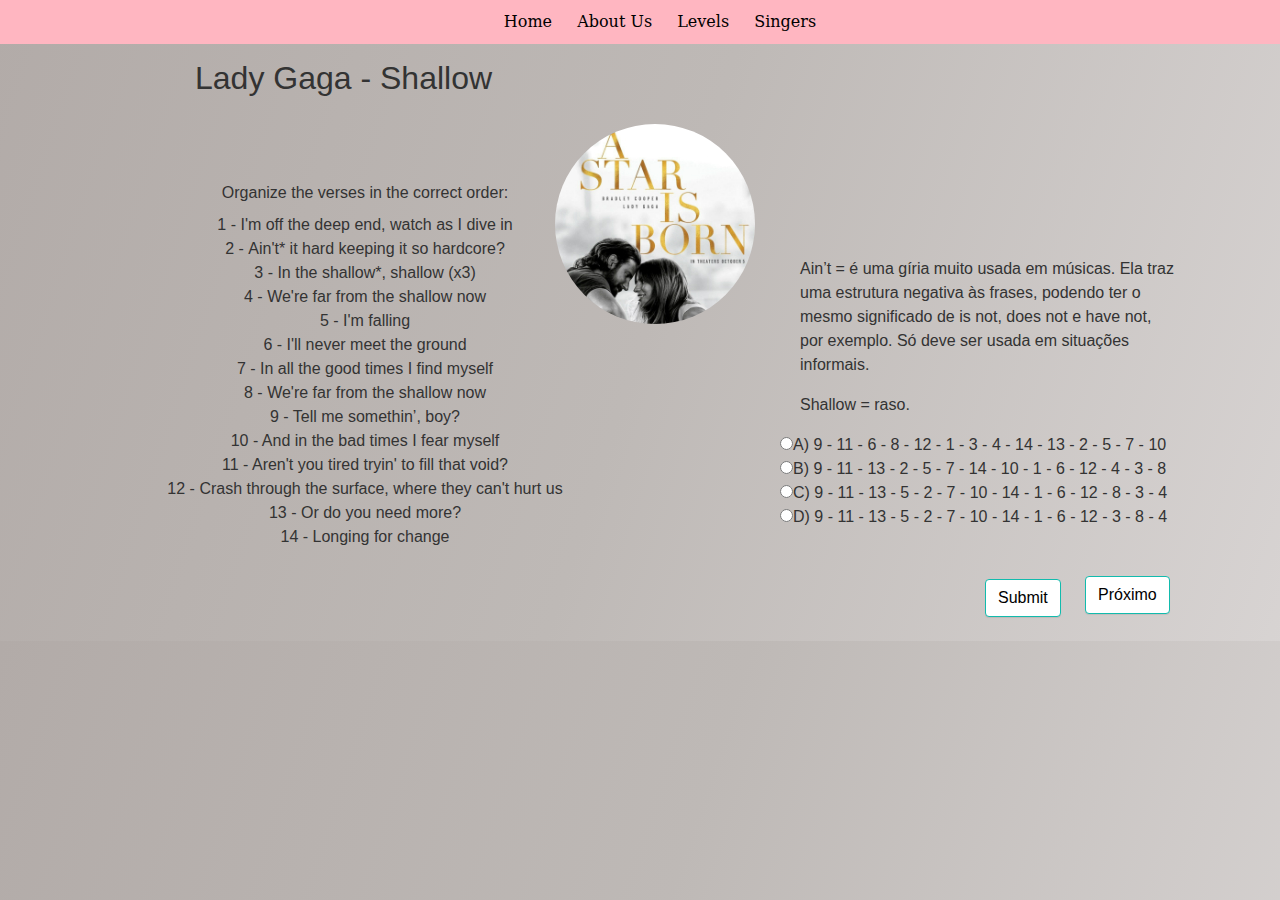
<file: level3.html>
<!DOCTYPE html>
<head>
    <title>Exercises | Lady Gaga</title>
    <meta charset="utf-8"> 

  <!-- links de estilo css-->
    <link rel="stylesheet" type="text/css" href="css/level3.css">
    <script type="text/javascript" src="js/level3.js"></script>
    <link rel="stylesheet" type="text/css" href="css/final.css">
    <link rel="shortcut icon" href="img/logo.png" type="image/x-icon"/>

<!-- links boodstrap -->
    <link rel="stylesheet" href="https://stackpath.bootstrapcdn.com/bootstrap/4.1.3/css/bootstrap.min.css" integrity="sha384-MCw98/SFnGE8fJT3GXwEOngsV7Zt27NXFoaoApmYm81iuXoPkFOJwJ8ERdknLPMO" crossorigin="anonymous">
    <script src="https://stackpath.bootstrapcdn.com/bootstrap/4.1.3/js/bootstrap.min.js" integrity="sha384-ChfqqxuZUCnJSK3+MXmPNIyE6ZbWh2IMqE241rYiqJxyMiZ6OW/JmZQ5stwEULTy" crossorigin="anonymous"></script>
    
<!-- links boodstrap JAVASCRIPT -->
    <script src="https://code.jquery.com/jquery-3.3.1.slim.min.js" integrity="sha384-q8i/X+965DzO0rT7abK41JStQIAqVgRVzpbzo5smXKp4YfRvH+8abtTE1Pi6jizo" crossorigin="anonymous"></script>
    <script src="https://cdnjs.cloudflare.com/ajax/libs/popper.js/1.14.3/umd/popper.min.js" integrity="sha384-ZMP7rVo3mIykV+2+9J3UJ46jBk0WLaUAdn689aCwoqbBJiSnjAK/l8WvCWPIPm49" crossorigin="anonymous"></script>
 

     <!-- Desing menu bar -->
        <style> 
            body{
                margin:25px;
                margin: 0; 
                }

            #menu ul{
                margin: 0;
                background-color: #ffb6c1;
                list-style: none;
                text-align: center;
                font-family: "serif"
                }
                
            #menu ul li{
                display: inline;    
                }

            #menu ul li a{
                padding: 10px 10px;
                display: inline-block;
                color: black;
                text-decoration: none;    
                }
            #menu ul li a:hover{
                color: #0A0231;
                }

            #container {
                display: inline-block;
                position: relative;
                }
    
            
        </style>
</head> 

<!-- Welcome -->
<body id="corpo">
       <div id="menu">
                    <ul>
                        <li><a href= "index.html">Home</a></li>
                        <li><a href="sobrenos.html"> About Us</a></li>
                        <li><a href= "Levels.html"> Levels</a></li>
                        <li><a href= "singers.html"> Singers</a></li>                  
                    </ul>
                </div>
     <div class="container">
      <div class="questions">
        <div id="question-n1" class="question active">
            <h2 style="margin-top: 15px; margin-left: 110px;">Lady Gaga - Shallow </h2>
                <div class="circle" style="margin-top: 80px; margin-left: 470px; position: fixed;">
                        <audio id="demo" src="midia/lady/shallow.mp3"></audio>
                        <img   onmouseover ="document.getElementById('demo').play();" src="img/exercicio/lady/shallow.jpg" alt="Card image cap" onmouseout="document.getElementById('demo').pause();">
                    </div>
                    <div class="espaco" style="margin-left: -550px; margin-top: 80px; text-align: center;">
                        <p><b>Organize the verses in the correct order: </b></p><br>
                        <p>1 - I'm off the deep end, watch as I dive in</p>
                        <p>2 - <b>Ain't*</b> it hard keeping it so hardcore? </p>
                        <p>3 - In the <b>shallow*</b>, shallow (x3) </p>
                        <p>4 - We're far from the shallow now</p>
                        <p>5 - I'm falling</p>
                        <p>6 - I'll never meet the ground</p>
                        <p>7 - In all the good times I find myself</p>
                        <p>8 - We're far from the shallow now</p>
                        <p>9 - Tell me somethin’, boy? </p>
                        <p>10 - And in the bad times I fear myself</p>
                        <p>11 - Aren't you tired tryin' to fill that void? </p>
                        <p>12 - Crash through the surface, where they can't hurt us</p>
                        <p>13 - Or do you need more? </p>
                        <p>14 - Longing for change</p>

                    </div>
                    <div style="margin-top: -300px; margin-left: 500px;">
                        <div style="margin-left: 195px;" >
                        <p><b>Ain’t = </b> é uma gíria muito usada em músicas. Ela traz uma estrutura negativa às frases, podendo ter o mesmo significado de is not, does not e have not, por exemplo. Só deve ser usada em situações informais. </p>
                         <p><b>Shallow =</b> raso. </p>
                     </div>

                <div style="margin-left: 195px;" id="opcao1">
                    <p id="errado1" style="margin-left: 400px; position: fixed; "></p>
                            <input type="radio" id="1" name="Pacote" value="Pacote i" >A) 9 - 11 - 6 - 8 - 12 - 1 - 3 - 4 - 14 - 13 - 2 - 5 - 7 - 10<br>
                </div>
                <div style="margin-left: 195px;" id="opcao2">
                    <p id="certo1" style="margin-left: 400px; position: fixed; "></p>
                        <input type="radio" id="2" name="Pacote" value="Pacote ii" >B) 9 - 11 - 13 - 2 - 5 - 7 - 14 - 10 - 1 - 6 - 12 - 4 - 3 - 8<br>
                </div>
                <div style="margin-left: 195px;" id="opcao3">
                    <p id="errado2" style="margin-left: 400px; position: fixed; "></p>
                        <input type="radio" id="3" name="Pacote" value="Pacote iii" >C) 9 - 11 - 13 - 5 - 2 - 7 - 10 - 14 - 1 - 6 - 12 - 8 - 3 - 4<br>
                </div>
                <div style="margin-left: 195px;" id="opcao4">
                    <p id="errado3" style="margin-left: 400px; position: fixed; "></p>
                        <input type="radio" id="4" name="Pacote" value="Pacote iiii" >D) 9 - 11 - 13 - 5 - 2 - 7 - 10 - 14 - 1 - 6 - 12 - 3 - 8 - 4 <br>
                </div>
                       
            </div>
                         
                    <div style="margin-left: 0px;">
                            <button onClick ="questao1()" class="btn btn-primary" style="margin-left: 900px; margin-top: 50px; background-color: #fff; color: #000;" >Submit</button>
                        </div>
        </div>
<div id="question-n2" class="question">
    <h2 style="margin-top: 15px; margin-left: 110px;">Lady Gaga - Poker Face</h2>
        <div class="espaco" style="margin-top: 20px; margin-left: -640px; text-align: center;">
            <p><b>Fill in the blanks: </b></p>
            <p>I wanna hold 'em like they do in Texas plays </p>
            <p><input type="text" id="alt1" name="sigla" style="height: 30px; width: 80px;"> 'em, let 'em, hit me,<br><br> raise it baby stay with me (I love it) </p>
            <p>Love Game <input type="text" id="alt2" name="sigla" style="height: 30px; width: 80px;">  play the cards with <input type="text" id="alt3" name="sigla" style="height: 30px; width: 80px;"> to start </p>
            <p>And after he's been hooked I'll play the one that's on his heart </p>
            <p>Oh, oh, oh, oh, oh, oh-oh-e-oh-oh-oh </p>
            <p>I'll get him hot, show him what <input type="text" id="al4" name="sigla" style="height: 30px; width: 80px;">  got </p>
            <p>Oh, oh, oh, oh, oh, oh-oh-e-oh-oh-oh, </p>
            <p>I'll get him hot, show him what I've got </p>
            <p>Can't read my </p>
            <p>Can't read my </p>
            <p>No he can't read my poker face </p>
            <p> (She's got me like <input type="text" id="alt5" name="sigla" style="height: 30px; width: 80px;"> ) </p>
            <p>Can't read my </p>
            <p>Can't read my </p>
            <p>No he can't read my poker face </p>
            
            
        </div>
            <div class="circle" style="margin-top: 80px; margin-left: 470px; position: fixed;">
                <audio id="demo1" src="midia/lady/poker.mp3"></audio> 
                    <img onmouseover ="document.getElementById('demo1').play();" src="img/exercicio/lady/poker.png" alt="Card image cap" onmouseout="document.getElementById('demo1').pause();">
            </div>
                <div style="margin-left: 690px; margin-top: -500px;">
                
            <p> (She is gonna let <input type="text" id="alt6" name="sigla" style="height: 30px; width: 80px;"> ) </p>
            <p>P p p poker face, p p p poker face </p>
            <p> (Muh muh muh muh) </p>
            <p>P p p poker face, p p poker face </p>
            <p> (Muh muh muh muh) </p>
            <p>I wanna roll with him a <input type="text" id="alt7" name="sigla" style="height: 30px; width: 80px;">   <input type="text" id="alt8" name="sigla" style="height: 30px; width: 80px;">  we will be </p>
            <p>A little <input type="text" id="alt9" name="sigla" style="height: 30px; width: 80px;">  is fun when you're with me (I love it) </p>
            <p>Russian Roulette is not the same <input type="text" id="alt10" name="sigla" style="height: 30px; width: 80px;">  a gun </p>
            <p>And baby when it's love, if its not <input type="text" id="alt11" name="sigla" style="height: 30px; width: 80px;">  it isn't fun, fun </p>

                </div>

            
                    
            <div style="margin-left: 0px;">
                <button onClick ="questao2()" class="btn btn-primary" style="margin-left: 900px; margin-top: 6px; background-color: #fff; color: #000;" >Submit</button>
            </div>
        </div>
        <div id="question-n3" class="question">
            <h2 style="margin-top: 15px; margin-left: 110px;">Lady Gaga - Bad Romance</h2>
                <div class="espaco" style="margin-top: 10px; margin-left: -530px; text-align: center;">
                        <p>I want your <b>ugly*</b> </p>
                        <p> I want your <b>disease*</b> </p>
                        <p> I want your everything</p>
                        <p> As long as it's free</p>
                        <p> I want your love</p>
                        <p> Love-love-love</p>
                        <p> I want your love</p>
                        <p> I want your drama</p>
                        <p> The touch of your hand</p>
                        <p> I want your <b>leather*</b> studded kiss in the sand</p>
                        <p> I want your love</p>
                        <p> Love-love-love, I want your love (Love-love-love, I want your love) </p>
                        <p> You know that I want you</p>
                        <p> And you know that I need you</p>
                        <p> I want it bad</p>
                        <p> Your bad romance</p>
                        <p> I want your love and</p>
                        <p>I want your<b> revenge*</b> </p>
                        <p><b>You and me could write a bad romance</b></p>
                        <p> (Oh-oh-oh-oh-oooh!) </p>
                        <p> I want your love and</p>
                        <p> All your lovers revenge</p>
                        <p> <b>You and me could write a bad romance</b> </p>
                        

                    </div>
                    <div class="circle" style="margin-top: 80px; margin-left: 470px; position: fixed;">
                        <audio id="demo2" src="midia/lady/bad.mp3"></audio> 
                        <img onmouseover ="document.getElementById('demo2').play();" src="img/exercicio/lady/bad.jpg" alt="Card image cap" onmouseout="document.getElementById('demo2').pause();">
                    </div>
                    <div style="margin-left: 690px; margin-top: -600px;" class="espaco">
                    <p> <b>You and me could write a bad romance</b> </p>
                        <p> Oh-oh-oh-oh-oh! Oh-oh-oh-oh-oh-oh! </p>
                        <p> Caught in a bad romance</p>
                        <p> Oh-oh-oh-oh-ooh! Oh-oh-ooh-oh-oh-oh! </p>
                        <p> <b>Caught*</b> in a bad romance</p>
                        <p> Rah rah ah-ah-ah! </p>
                        <p> Ro mah ro-mah-mah </p>
                        <p> Gaga ooh-la-la! </p>
                        <p> Want your bad romance </p>
                        <p><b>Ugly = </b>feio(a).<p>
                       <p> <b>Disease =</b> doença.<p>
                        <p><b>Leather =</b> couro.<p>
                        <p><b>Revenge = </b></b>vingança.<p>
                        <p><b>Caught =</b> pego, preso, apanhado.<p>

                    </div>
                    <p style="margin-left: 690px; margin-top: 0px;">
                    <b>About the word could, we can infer that: </b>
                    </p>
                    
                    <div style="margin-top: 0px; margin-left: 500px;">
                        <div style="margin-left: 195px;" id="op5">
                            <p id="f" style="margin-left: 350px; margin-top: 1.5%; position: fixed; "></p>
                                <input type="radio" id="1" name="Pacote" value="Pacote i" >A) It’s an adverb, expressing the idea of possibility or permission. In the verses, it stands for a possibility.<br>
                        </div>
                        <div style="margin-left: 195px;" id="opcao6">
                            <p id="5" style="margin-left: 360px; margin-top: 1.5%; position: fixed; "></p>
                                <input type="radio" id="2" name="Pacote" value="Pacote ii" >B) It’s a modal verb, expressing the idea of possibility or permission. In the verses, it stands for a permission. <br>
                        </div>
                        <div style="margin-left: 195px;" id="opcao7">
                            <p id="6" style="margin-left: 360px; margin-top: 1.5%; position: fixed; "></p>
                                <input type="radio" id="3" name="Pacote" value="Pacote iii" >C) It’s an adverb, expressing the idea of possibility or permission. In the verses, it stands for a permission.<br>
                        </div>
                        <div style="margin-left: 195px;" id="opcao8">
                            <p id="b" style="margin-left: 350px; margin-top: 1.5%; position: fixed; "></p>
                                <input type="radio" id="4" name="Pacote" value="Pacote iiii" >D) It’s a modal verb, expressing the idea of possibility or permission. In the verses, it stands for a possibility.<br>
                        </div>

                    </div>
                    
                    <div style="margin-left: 0px;">
                            <button onClick ="questao3()" class="btn btn-primary" style="margin-left: 900px; margin-top: 10px; background-color: #fff; color: #000;" >Submit</button>
                        </div>
        </div>
        <div id="question-n4" class="question">
            <h2 style="margin-top: 15px; margin-left: 90px;">Lady Gaga - Telephone ft. Beyoncé </h2>
                    <div class="espaco" style="margin-left: -540px; margin-top: 130px; text-align: center;">
                        <p>Not that I don't like you, I'm just at a party</p>
                        <p> And I am sick and tired of my phone r-ringing</p>
                        <p>Sometimes I feel like I live in Grand Central Station</p>
                        <p>Tonight <b>I'm not taking</b> no calls 'cause I'll be dancing</p>
                        <p>'Cause I'll be dancing</p>
                        <p>'Cause I'll be dancing</p>
                        <p>Tonight I'm not taking no calls 'cause I'll be dancing</p>

                        <p>Stop calling, stop calling, I don't wanna think anymore</p>
                        <p>I left my head and my heart on the dancefloor</p>
                        <p>Stop calling, stop calling, I don't wanna talk anymore</p>
                        <p>I left my head and my heart on the dancefloor</p>

                    </div>
                    <div class="circle" style="margin-top: 80px; margin-left: 470px; position: fixed;">
                        <img src="img/exercicio/lady/telephone.png" onmouseover ="document.getElementById('demo3').play();" alt="Card image cap" onmouseout="document.getElementById('demo3').pause();">
                            <audio id="demo3" src="midia/lady/telephone.mp3"></audio>
                    </div>
                    <p style="margin-left: 710px; margin-top: -270px;">
                    Dado o contexto, a estrutura Verb + ing pode referir-se ao futuro, geralmente quando falamos de ações planejadas em que o sujeito se esforçou para garantir que elas realmente ocorram.
                    </p>
                <p style="margin-top: 18px; margin-left: 680px;"><b>The verb tense of the words in bold is:</b></p>
                    <div style="margin-top: 0px; margin-left: 500px;">
                        <div style="margin-left: 185px;" id="opcao9">
                            <p id="c" style="margin-left: 140px; margin-top: 0px; position: fixed; "></p>
                                <input type="radio" id="1" name="Pacote" value="Pacote i" >A) Future tense<br>
                        </div>
                        <div style="margin-left: 185px;" id="opcao10">
                            <p id="7" style="margin-left: 220px; margin-top: 0px; position: fixed; "></p>
                                <input type="radio" id="2" name="Pacote" value="Pacote ii" >B) Present continuous tense<br>
                        </div>
                        <div style="margin-left: 185px;" id="opcao11">
                            <p id="8" style="margin-left: 140px; margin-top: 0px; position: fixed; "></p>
                                <input type="radio" id="3" name="Pacote" value="Pacote iii" >C) Present tense<br>
                        </div>
                        <div style="margin-left: 185px;" id="op12">
                            <p id="9" style="margin-left: 200px; margin-top: 0px; position: fixed; "></p>
                                <input type="radio" id="4" name="Pacote" value="Pacote iiii" >D) Present perfect tense<br>
                        </div>
                    </div>    
                    <div style="margin-left: 0px;">
                            <button onClick ="questao4()" class="btn btn-primary" style="margin-left: 900px; margin-top: 80px; background-color: #fff; color: #000;" >Submit</button>
                        </div>
        </div>
        <div id="question-n5" class="question">
          <h2 style="margin-top: 15px; margin-left: 110px;">Lady Perry - Applause</h2>
                    <div class="espaco" style="margin-left: -530px; margin-top: 40px; text-align: center;">
                        <p><b>Complete the empty spaces:</b></p>
                        <p>I stand here waiting for you to bang the <input type="text" id="a1" name="sigla" style="height: 30px; width: 80px;"></p>
                        <p>To crash the critics saying, "is it right or is it wrong?" </p>
                        <p>If only fame had an IV, baby could I <input type="text" id="a2" name="sigla" style="height: 30px; width: 80px;"></p>
                        <p>Being away from you, I found the <input type="text" id="a3" name="sigla" style="height: 30px; width: 80px;"> , put it in here</p>

                        <p>I live for the applause, applause, applause</p>
                        <p>I live for the applause-plause, live for the applause-plause</p>
                        <p>Live for the way that you <input type="text" id="a4" name="sigla" style="height: 30px; width: 80px;"> and scream for me</p>
                        <p>The applause, applause, applause</p>

                        <p>Give me that thing that I love (Turn the lights on) </p>
                        <p>Put your hands up, make 'em touch, touch (Make it real loud) </p>
                        <p>Give me that thing that I love (Turn the lights on) </p>
                        <p>Put your hands up, make 'em touch, touch (Make it real loud) </p>


                    </div>
                    <div class="circle" style="margin-top: 80px; margin-left: 470px; position: fixed;">
                        <img src="img/exercicio/lady/applause.jpg" onmouseover ="document.getElementById('demo4').play();" alt="Card image cap" onmouseout="document.getElementById('demo4').pause();">
                            <audio id="demo4" src="midia/lady/applause.mp3"></audio>
                    </div>
                    <div style="margin-left: 710px; margin-top: -400px; text-align: center;" class="espaco">
                        <p>Make it real <input type="text" id="a5" name="sigla" style="height: 30px; width: 80px;"></p>
                        <p>Put your hands up, make 'em touch, touch</p>
                        <p> (A-P-P-L-A-U-S-E) Make it real loud</p>
                        <p>Put your hands up, make 'em touch, touch</p>

                        <p>I've <input type="text" id="a6" name="sigla" style="height: 30px; width: 80px;"> your theory</p>
                        <p>"Nostalgia's for <input type="text" id="a7" name="sigla" style="height: 30px; width: 80px;"> "</p>
                        <p>I guess sir, if you say so
                        <p>Some of us just like to read</p>

                        <p>One second I'm a <input type="text" id="a8" name="sigla" style="height: 30px; width: 80px;"></p>
                        <p>Then <input type="text" id="a9" name="sigla" style="height: 30px; width: 80px;"> the kunst is me</p>
                        <p>Pop culture was in art</p>
                        <p>Now, art's in pop culture in me</p>
                    
                    </div>    
                    <div style="margin-left: 0px;">
                            <button onClick ="questao5()" class="btn btn-primary" style="margin-left: 900px; margin-top: 22px; background-color: #fff; color: #000;" >Submit</button>
                        </div>
        </div>
    
        <div id="question-n6" class="question">
          <h2 style="margin-top: 15px; margin-left: 110px;">Lady Gaga - Million Reasons</h2>
                <div class="espaco" style="margin-left: -570px; margin-top: 50px; text-align: center;">
                    <p>You're giving me a million reasons to let you go</p>
                    <p>You're giving me a million reasons to quit the show</p>
                    <p>You're givin' me a million reasons</p>
                    <p>Give me a million reasons</p>
                    <p>Givin' me a million reasons</p>
                    <p>About a million reasons</p>

                    <p>If I had a highway, I would run for the hills</p>
                    <p>If you could find a dry way, I'd forever be still</p>
                    <p>But you're giving me a million reasons</p>
                    <p>Give me a million reasons</p>
                    <p>Givin' me a million reasons</p>
                    <p>About a million reasons</p>

                    <p>I bow down* to pray</p>
                    <p>I try to make the worst seem better</p>
                    <p>Lord, show me the way</p>
                    <p>To cut through all his worn out leather</p>
                    <p>I've got a hundred million reasons to walk away</p>
                    <p>But baby, I just need one good one to stay</p>

                    
                    </div>
                    <div class="circle" style="margin-top: 80px; margin-left: 450px; position: fixed;">
                        <img src="img/exercicio/lady/million.jpg" onmouseover ="document.getElementById('demo5').play();" alt="Card image cap" onmouseout="document.getElementById('demo5').pause();">
                            <audio id="demo5" src="midia/lady/million.mp3"></audio>
                    </div>
                    <p style="margin-left: 690px; margin-top: -370px;">
                    <b>Bow down =</b> phrasal verb, curvar-se.
                </p>
                <p style="margin-top: 0px; margin-left: 670px;"><b>About the words million and hundred, we can infer that:</b></p>
                    <div style="margin-top: 0px; margin-left: 500px;">
                        <div style="margin-left: 185px;" id="opcao17">
                            <p id="13" style="margin-left: 210px; margin-top: 1.5%; position: fixed; "></p>
                                <input type="radio" id="1" name="Pacote" value="Pacote i" >A) Both words are adjectives, because they represent a number and quantify a noun.<br>
                        </div>
                        <div style="margin-left: 185px;" id="opcao18">
                            <p id="14" style="margin-left: 80px; margin-top: 1.5%; position: fixed; "></p>
                                <input type="radio" id="2" name="Pacote" value="Pacote ii" >B) The word Million is an adjective and the word Hundred is a numeral.<br>
                        </div>
                        <div style="margin-left: 185px;" id="opcao19">
                            <p id="d" style="margin-left: 210px; margin-top: 1.5%; position: fixed; "></p>
                                <input type="radio" id="3" name="Pacote" value="Pacote iii" >C) Both words are numerals, because they represent a number and quantify a noun.<br>
                        </div>
                        <div style="margin-left: 185px;" id="opcao20">
                            <p id="15" style="margin-left: 100px; margin-top: 1.5%; position: fixed; "></p>
                                <input type="radio" id="4" name="Pacote" value="Pacote iiii" >D) The word Million is a numeral and the word Hundred is an adjective.<br>
                        </div>
                    </div>    
                    <div style="margin-left: 0px;">
                            <button onClick ="questao6()" class="btn btn-primary" style="margin-left: 900px; margin-top: 60px; background-color: #fff; color: #000;" >Submit</button>
                        </div>
        </div>
        <div id="question-n7" class="question">
          <h2 style="margin-top: 15px; margin-left: 110px;">Lady Perry - Why Did You Do That?</h2>
                    <div class="espaco" style="margin-left: -530px; margin-top: 80px; text-align: center;">
                        <p>Why do you look so good in those jeans? </p>
                        <p>Why'd you come around me with an ass like that? </p>
                        <p>You're making all my thoughts obscene</p>
                        <p>This is not, not like me</p>
                        <p>Why you keep on texting me like that? (Damn) </p>
                        <p>Got other things I need my mind on, yeah</p>
                        <p>Other responsibilities</p>
                        <p>This is not, not like me</p>

                        <p>Why did you do that</p>
                        <p>Do that, do that, do that, do that to me? </p>
                        <p>Why did you do that</p>
                        <p>Do that, do that, do that, do that to me? </p>
                        <p>Why did you do that</p>
                        <p>Do that, do that, do that, do that to me? </p>
                        <p>Why did you do that? </p>
                        <p>Why did you do that? </p>
 

                    </div>
                    <div class="circle" style="margin-top: 80px; margin-left: 470px; position: fixed;">
                        <img src="img/exercicio/lady/always.jpg" onmouseover ="document.getElementById('demo6').play();" alt="Card image cap" onmouseout="document.getElementById('demo6').pause();">
                            <audio id="demo6" src="midia/lady/why.mp3"></audio>
                    </div>
                    
                <p style="margin-top: -310px; margin-left: 670px;"><b>About the sentence Why did you do that to me?, we can infer that:</b></p>
                    <div style="margin-top: 0px; margin-left: 500px;">
                        <div style="margin-left: 185px;" id="opcao21">
                            <p id="16" style="margin-left: 290px; margin-top: 1.5%; position: fixed; "></p>
                                <input type="radio" id="1" name="Pacote" value="Pacote i" >A) Do is the auxiliary verb, did is the main verb and the sentence is a question in the past tense. <br>
                        </div>
                        <div style="margin-left: 185px;" id="opcao22">
                            <p id="17" style="margin-left: 310px; margin-top: 1.5%; position: fixed; "></p>
                                <input type="radio" id="2" name="Pacote" value="Pacote ii" >B) Did is the auxiliary verb, do is the main verb and the sentence is a question in the present tense. <br>
                        </div>
                        <div style="margin-left: 185px;" id="opcao23">
                            <p id="e" style="margin-left: 290px; margin-top: 1.5%; position: fixed; "></p>
                                <input type="radio" id="3" name="Pacote" value="Pacote iii" >C) Did is the auxiliary verb, do is the main verb and the sentence is a question in the past tense. <br>
                        </div>
                        <div style="margin-left: 185px;" id="op24">
                            <p id="18" style="margin-left: 270px; margin-top: 1.5%; position: fixed; "></p>
                                <input type="radio" id="4" name="Pacote" value="Pacote iiii" > D) Do is the auxiliary verb, did is the main verb and the sentence is a question in the present.<br>
                        </div>
                    </div>    
                    <div style="margin-left: 0px;">
                            <button onClick ="questao7()" class="btn btn-primary" style="margin-left: 900px; margin-top: 75px; background-color: #fff; color: #000;" >Submit</button>
                        </div>
        </div>

        <div id="question-n8" class="question">
          <h2 style="margin-top: 15px; margin-left: 110px;">Lady Gaga - Alejandro</h2>
                    <div class="espaco" style="margin-left: -530px; margin-top: 40px; text-align: center;">
                        <p>She's got both hands</p>
                        <p>In her pocket</p>
                        <p>And she won't look at you</p>
                        <p>Won't look at you</p>
                        <p>She hides true love</p>
                        <p>En su bolsillo</p>
                        <p>She got a halo around her finger</p>
                        <p>Around you're</p>

                        <p>You know that I love you boy</p>
                        <p>Hot like Mexico, <b>rejoice*</b></p>
                        <p>At this point I gotta choose</p>
                        Nothing to lose</p>

                        <p><b>I - Don't call my name</b></p>
                        <p>Don't call my name, Alejandro</p>
                        <p>I'm not your babe</p>
                        <p>I'm not your babe, Fernando</p>

                        <p><b>II - Don't wanna kiss, don't wanna touch</b></p>
                        <p>Just smoke my cigarette and hush</p>
                        <p>Don't call my name</p>
                        <p>Don't call my name, Roberto</p>

                    </div>
                    <div class="circle" style="margin-top: 40px; margin-left: 450px; position: fixed;">
                        <img src="img/exercicio/lady/alejandro.jpg" onmouseover ="document.getElementById('demo7').play();" alt="Card image cap" onmouseout="document.getElementById('demo7').pause();">
                            <audio id="demo7" src="midia/lady/alejandro.mp3"></audio>
                    </div>
                    <p style="margin-left: 690px; margin-top: -430px;">
                       <b>Rejoice =</b> alegrar.</p>
                <p style="margin-top: px; margin-left: 670px;"><b>The main difference between the verses I and II is: </b></p>
                    <div style="margin-top: 0px; margin-left: 500px;">
                        <div style="margin-left: 185px;" id="final1">
                            <p id="w" style="margin-left: 40px; margin-top: 3.5%; position: fixed; "></p>
                                <input type="radio" id="1" name="Pacote" value="Pacote i" >A) The sentence I is in the imperative form, expressing an order. The sentence II is in the indicative form, expressing a fact. <br>
                        </div>
                        <div style="margin-left: 185px;" id="final2">
                            <p id="x" style="margin-left: 50px; margin-top: 3.5%; position: fixed; "></p>
                                <input type="radio" id="2" name="Pacote" value="Pacote ii" >B) The sentence I is in the imperative form, expressing a fact. The sentence II is in the indicative form, expressing an order.<br>
                        </div>
                        <div style="margin-left: 185px;" id="final3">
                            <p id="y" style="margin-left: 50px; margin-top: 3.5%; position: fixed; "></p>
                                <input type="radio" id="3" name="Pacote" value="Pacote iii" >C) The sentence I is in the indicative form, expressing an order. The sentence II is in the imperative form, expressing a fact.<br>
                        </div>
                        <div style="margin-left: 185px;" id="final4">
                            <p id="z" style="margin-left: 430px; margin-top: 1.5%; position: fixed; "></p>
                                <input type="radio" id="4" name="Pacote" value="Pacote iiii" >D) The sentence I is in the indicative form, expressing a fact. The sentence II is in the imperative form, expressing an order.<br>
                        </div>
                        
                    </div>    
                    <div style="margin-left: 0px;">
                            <button onClick ="questao8()" class="btn btn-primary" style="margin-left: 900px; margin-top: 52px; background-color: #fff; color: #000;" >Submit</button>
                        </div>
        </div>
        <div id="question-n9" class="question">
                <div class="py-5 text-center text-white h-100 align-items-center d-flex" style="background-position: center center, center center;  background-size: cover, cover;  background-repeat: repeat, repeat;">
                    <div class="container py-5">
                      <div class="row">
                        <div class="mx-auto col-lg-8 col-md-10">
                          <h1 class="display-3 mb-4" style="margin-top: -50px; position: fixed; margin-left: 320px; color: #000;">Congratulations!</h1>
                          <h2 style=" position: fixed; margin-left: 340px; margin-top: 50px; color: #000;">You answered all the questions.</h2>
                          <h1 style="position: fixed; margin-top: 150px; margin-left: 300px;"><p id="acertou" ></p></h1>
                          <h1 style="position: fixed; margin-top: 150px; margin-left: 500px; color: #000"><p id="total" ></p></h1>
                          <h1 style="position: fixed; margin-top: 150px; margin-left: 700px;"><p id="errou" ></p></h1>
                          <button class="btn btn-primary"style="position: fixed; background-color: #fff; color: #000; margin-top: 300px; margin-left: 380px;" ><a href="level1.html">Start again</a></button> 
                          <button class="btn btn-primary" style="position: fixed; background-color: #fff; color: #000; margin-top: 300px; margin-left: 730px" ><a  href="level4.html">Next level</a></button>
                        </div>
                      </div>
                    </div>
                  </div>
                  </div>
        
      </div>
      <button id="btnnext" class="btn btn-primary" style=" margin-left: 1000px; margin-top: -70px; background-color: #fff; color: #000; " onclick="goToNextQuestion()">Próximo</button>
    </div>
        <script src="https://code.jquery.com/jquery-3.3.1.slim.min.js" integrity="sha384-q8i/X+965DzO0rT7abK41JStQIAqVgRVzpbzo5smXKp4YfRvH+8abtTE1Pi6jizo" crossorigin="anonymous"></script>
  <script src="https://cdnjs.cloudflare.com/ajax/libs/popper.js/1.14.3/umd/popper.min.js" integrity="sha384-ZMP7rVo3mIykV+2+9J3UJ46jBk0WLaUAdn689aCwoqbBJiSnjAK/l8WvCWPIPm49" crossorigin="anonymous"></script>
  <script src="https://stackpath.bootstrapcdn.com/bootstrap/4.3.1/js/bootstrap.min.js" integrity="sha384-JjSmVgyd0p3pXB1rRibZUAYoIIy6OrQ6VrjIEaFf/nJGzIxFDsf4x0xIM+B07jRM" crossorigin="anonymous"></script>
</body>
</html>
</file>
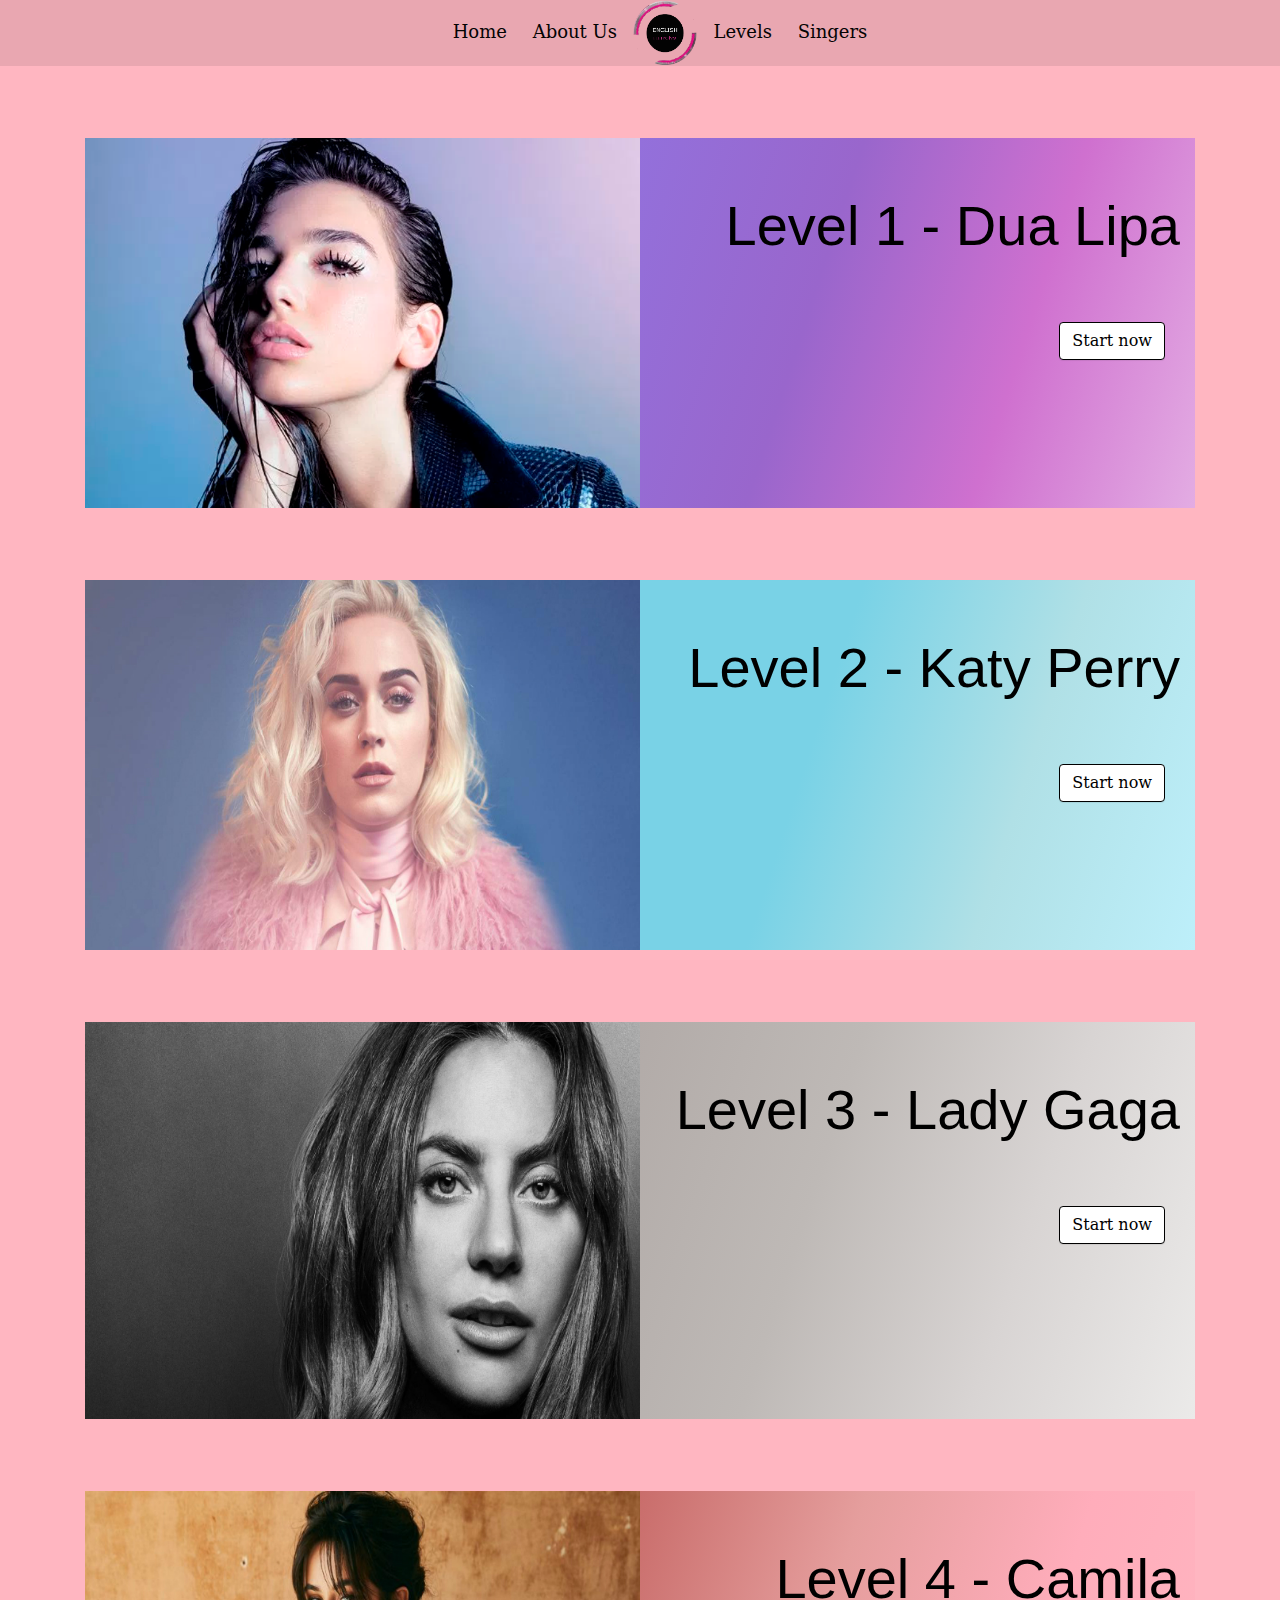
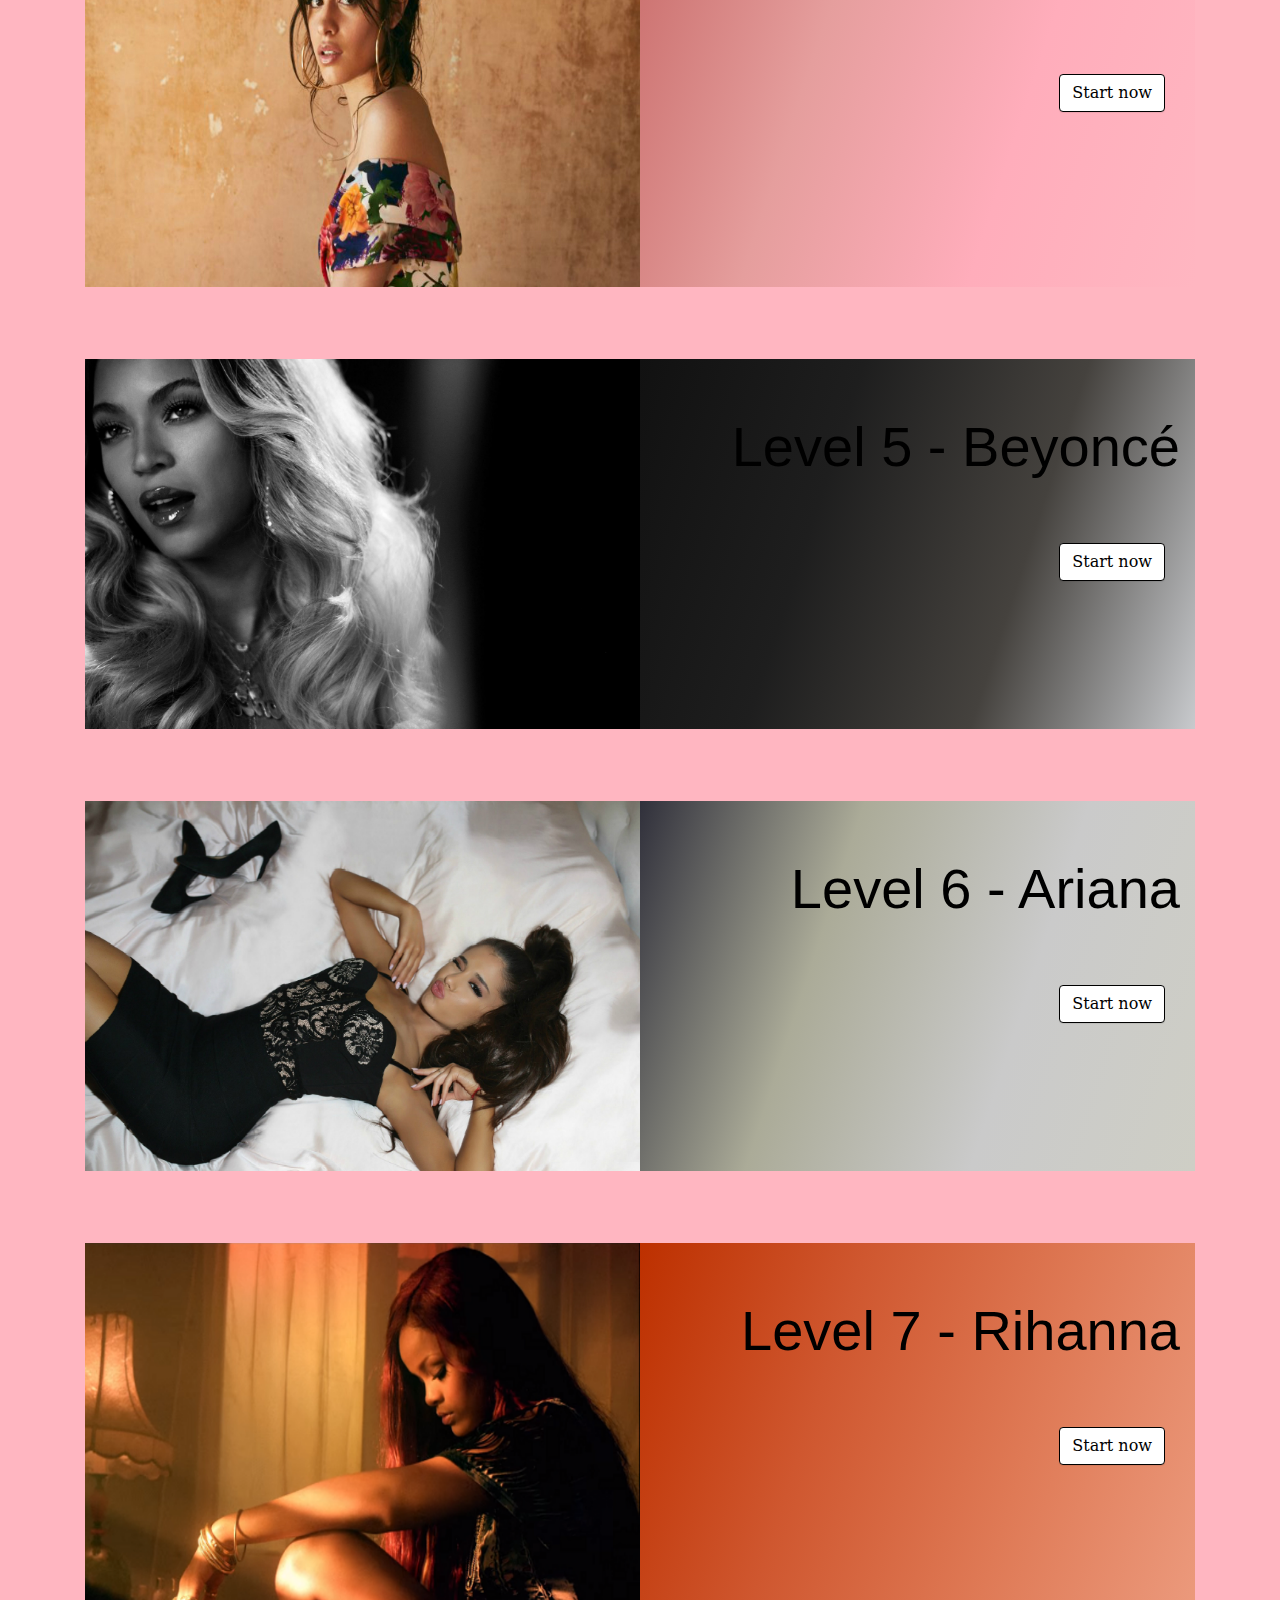
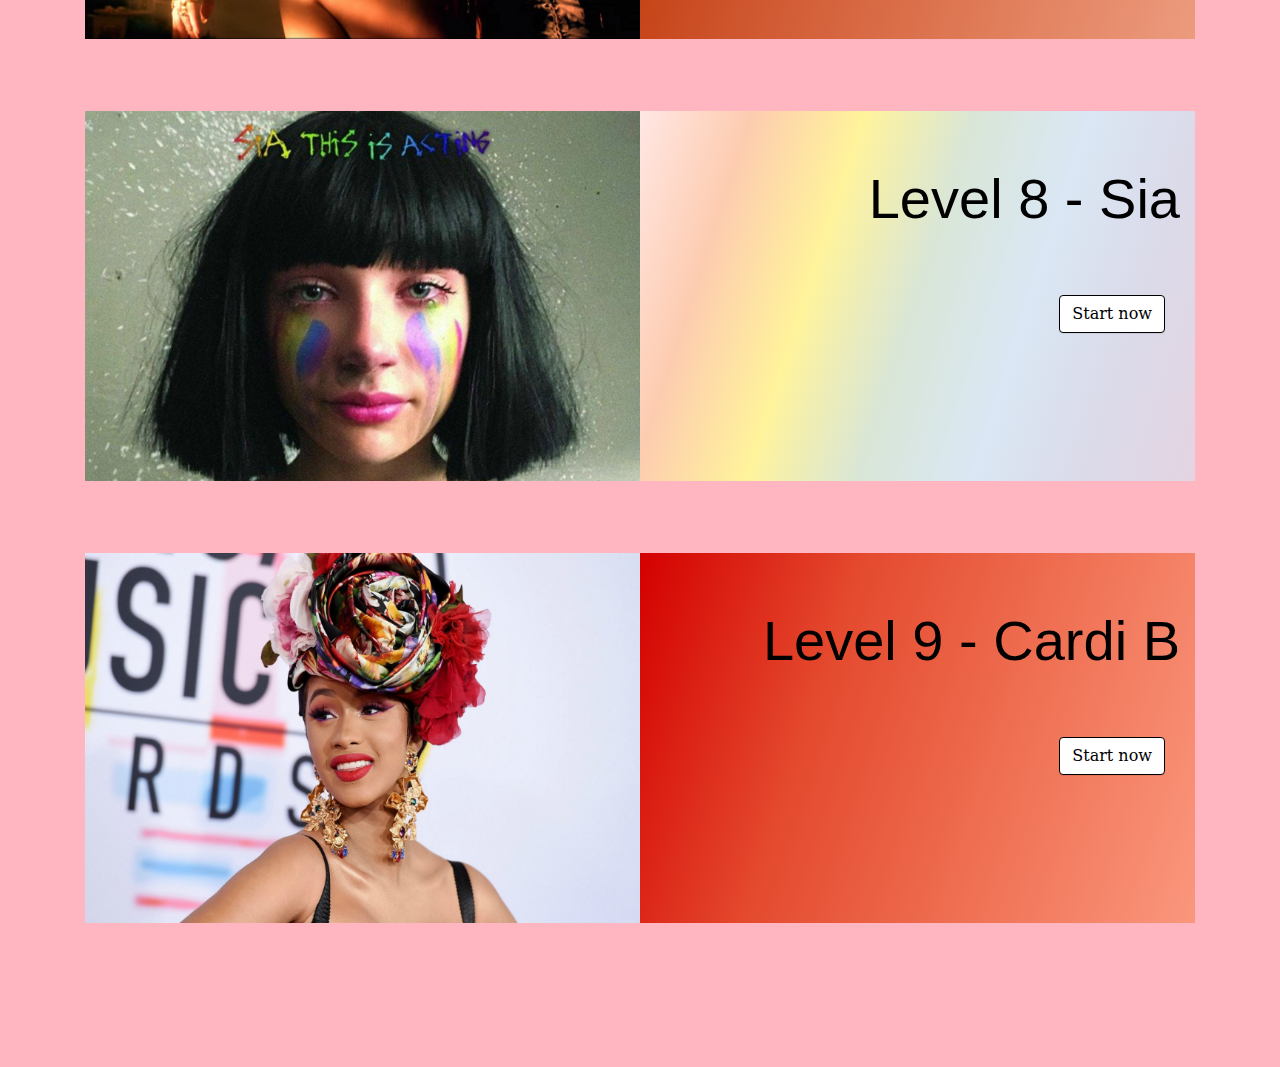
<file: Levels.html>
<!DOCTYPE html>
<html>

<head>
  <title> English Eletro Hits | Levels</title>
  <meta charset="utf-8">
  <meta name="viewport" content="width=device-width, initial-scale=1">
  <link rel="stylesheet" href="https://cdnjs.cloudflare.com/ajax/libs/font-awesome/4.7.0/css/font-awesome.min.css" type="text/css">
  <link rel="shortcut icon" href="img/logo.png" type="image/x-icon"/>
  <link rel="stylesheet" href="css/levels.css" type="text/css">
  <script src="https://ajax.googleapis.com/ajax/libs/jquery/1.10.1/jquery.min.js"></script>
  <!-- Desing menu bar -->
        <style> 
            body{
                 margin: 0; 
                }

            #menu ul{
                    margin: 0;
                    background-color: #ffb6c1;
                    list-style: none;
                    text-align: center;
                    font-family: "serif";

                }
                
            #menu ul li{
                    display: inline;    
                }

            #menu ul li a{
                    padding: 10px 10px;
                    display: inline-block;
                    color: #000;
                    text-decoration: none;    
                }
            #menu ul li a:hover{
                    color: #0A0231;
                }

            #container {
                display: inline-block;
                position: relative;
                }
        </style>
</head>

<body>

                <div id="menu" style="opacity: 0.9;">
                    <ul>
                        <li><a href= "index.html">Home</a></li>
                        <li><a href="sobrenos.html"> About Us</a></li>
                        <li><img src="img/logo.png" style=" width: 65px;"></li>
                        <li><a href= "Levels.html"> Levels</a></li>
                        <li><a href= "singers.html"> Singers</a></li>                  
                    </ul>
                </div>
 
  
  <!-- SECTION 1 -->
  <b></b>
  <div class="py-5" style="	background-color: #ffb6c1;	background-position: left top;	background-size: 100%;	background-repeat: repeat;" >
    <div class="container">
        <div class="row m-0 mb-5 bg-dark text-light" style="">
          <div class="col-md-6 text-center px-0" style="">
            <img class="img-fluid d-block" src="img/dualipa.png">
          </div>
        <div class="col-md-6 text-right" style="background:  linear-gradient( -0.2turn,#e3ace3 , #cf70cf, #9966cc , #9370db ) ;"><br><br>
          <h1 class="display-4" style="color: #000;">Level 1 - Dua Lipa</h1>
          <h2 class=""><br></h2>
          <div class="col-md-12" class="btn btn-primary">
            <a class="btn btn-primary" href="level1.html" style=" background-color: #fff; color: #000;">Start now</a>
          </div>
        </div>
      </div>
      <div class="row m-0 mb-5 bg-dark text-light" style="">
          <div class="col-md-6 text-center px-0" style="">
            <img class="img-fluid d-block" src="img/katy.jpg">
          </div>
        <div class="col-md-6 text-right" style="background:  linear-gradient( -0.2turn, #bdeffa, #b0e0e6, #79d2e6 , #79d2e6 ); "><br><br>
          <h1 class="display-4" style="color: #000;">Level 2 - Katy Perry</h1>
          <h2 class=""><br></h2>
          <div class="col-md-12" class="btn btn-primary">
            <a class="btn btn-primary" href="level2.html" style=" background-color: #fff; color: #000;">Start now</a>
          </div>
        </div>
      </div>
      <div class="row m-0 mb-5 bg-dark text-light" style="">
          <div class="col-md-6 text-center px-0" style="">
            <img class="img-fluid d-block" src="img/lady.jpg">
          </div>
        <div class="col-md-6 text-right" style="background: linear-gradient( -0.2turn,#ebeae9 , #d8d4d3, #beb9b6 , #b2aba8 );"><br><br>
          <h1 class="display-4" style="color: #000;">Level 3 - Lady Gaga</h1>
          <h2 class=""><br></h2>
          <div class="col-md-12" class="btn btn-primary">
            <a class="btn btn-primary" href="level3.html" style=" background-color: #fff; color: #000;">Start now</a>
          </div>
        </div>
      </div>
      <div class="row m-0 mb-5 bg-dark text-light" style="">
          <div class="col-md-6 text-center px-0" style="">
            <img class="img-fluid d-block" src="img/camila.jpg">
          </div>
        <div class="col-md-6 text-right" style="background: linear-gradient( -0.2turn, #ffb6c1, #ffadbb, #e59e9d, #c96d6b );"><br><br>
          <h1 class="display-4" style="color: #000;">Level 4 - Camila </h1>
          <h2 class=""><br></h2>
          <div class="col-md-12" class="btn btn-primary">
            <a class="btn btn-primary" href="level4.html" style=" background-color: #fff; color: #000;">Start now</a>
          </div>
        </div>
      </div>
      <div class="row m-0 mb-5 bg-dark text-light" style="">
          <div class="col-md-6 text-center px-0" style="">
            <img class="img-fluid d-block" src="img/beyonce.jpg">
          </div>
        <div class="col-md-6 text-right" style="background: linear-gradient( -0.2turn, #c8cacd, #45423e,  #1e1e1e, #111111 );"><br><br>
          <h1 class="display-4" style="color: #000;">Level 5 - Beyoncé</h1>
          <h2 class=""><br></h2>
          <div class="col-md-12" class="btn btn-primary">
            <a class="btn btn-primary" href="level5.html" style=" background-color: #fff; color: #000;">Start now</a>
          </div>
        </div>
      </div>
      <div class="row m-0 mb-5 bg-dark text-light" style="">
          <div class="col-md-6 text-center px-0" style="">
            <img class="img-fluid d-block" src="img/ariana.jpg">
          </div>
        <div class="col-md-6 text-right" style="background: linear-gradient( -0.2turn, #cecec5, #cacaca, #abab98, #30303b );"><br><br>
          <h1 class="display-4" style="color: #000;">Level 6 - Ariana</h1>
          <h2 class=""><br></h2>
          <div class="col-md-12" class="btn btn-primary">
            <a class="btn btn-primary" href="level6.html" style=" background-color: #fff; color: #000;">Start now</a>
          </div>
        </div>
      </div>
      <div class="row m-0 mb-5 bg-dark text-light" style="">
          <div class="col-md-6 text-center px-0" style="">
            <img class="img-fluid d-block" src="img/rihanna.png">
          </div>
        <div class="col-md-6 text-right" style="background: linear-gradient( -0.2turn, #ec9b7e , #df7a56, #cf572f, #bd3000 );"><br><br>
          <h1 class="display-4" style="color: #000;">Level 7 - Rihanna</h1>
          <h2 class=""><br></h2>
          <div class="col-md-12" class="btn btn-primary">
            <a class="btn btn-primary" href="level7.html" style=" background-color: #fff; color: #000;">Start now</a>
          </div>
        </div>
      </div>
      <div class="row m-0 mb-5 bg-dark text-light" style="">
          <div class="col-md-6 text-center px-0" style="">
            <img class="img-fluid d-block" src="img/sia.jpg">
          </div>
        <div class="col-md-6 text-right" style="background: linear-gradient( -0.2turn,  #e4d4e2,#dbdae9,#dae7f4 ,#d9e6d7,#fff39b, #fdccb0, #ffe7e4 );"><br><br>
          <h1 class="display-4" style="color: #000;">Level 8 - Sia</h1>
          <h2 class=""><br></h2>
          <div class="col-md-12" class="btn btn-primary">
            <a class="btn btn-primary" href="level8.html" style=" background-color: #fff; color: #000;">Start now</a>
          </div>
        </div>
      </div>
      <div class="row m-0 mb-5 bg-dark text-light" style="">
          <div class="col-md-6 text-center px-0" style="">
            <img class="img-fluid d-block" src="img/cardib.jpg">
          </div>
        <div class="col-md-6 text-right" style="background: linear-gradient( -0.2turn, #fa977d, #f07255, #e44a2e, #d40000 );"><br><br>
          <h1 class="display-4" style="color: #000;"
          ,>Level 9 - Cardi B</h1>
          <h2 class=""><br></h2>
          <div class="col-md-12" class="btn btn-primary">
            <a class="btn btn-primary" href="level9.html" style=" background-color: #fff; color: #000;">Start now</a>
          </div>
        </div>
      </div>
    </div>
  </div>

 
</body>

</html>
</file>
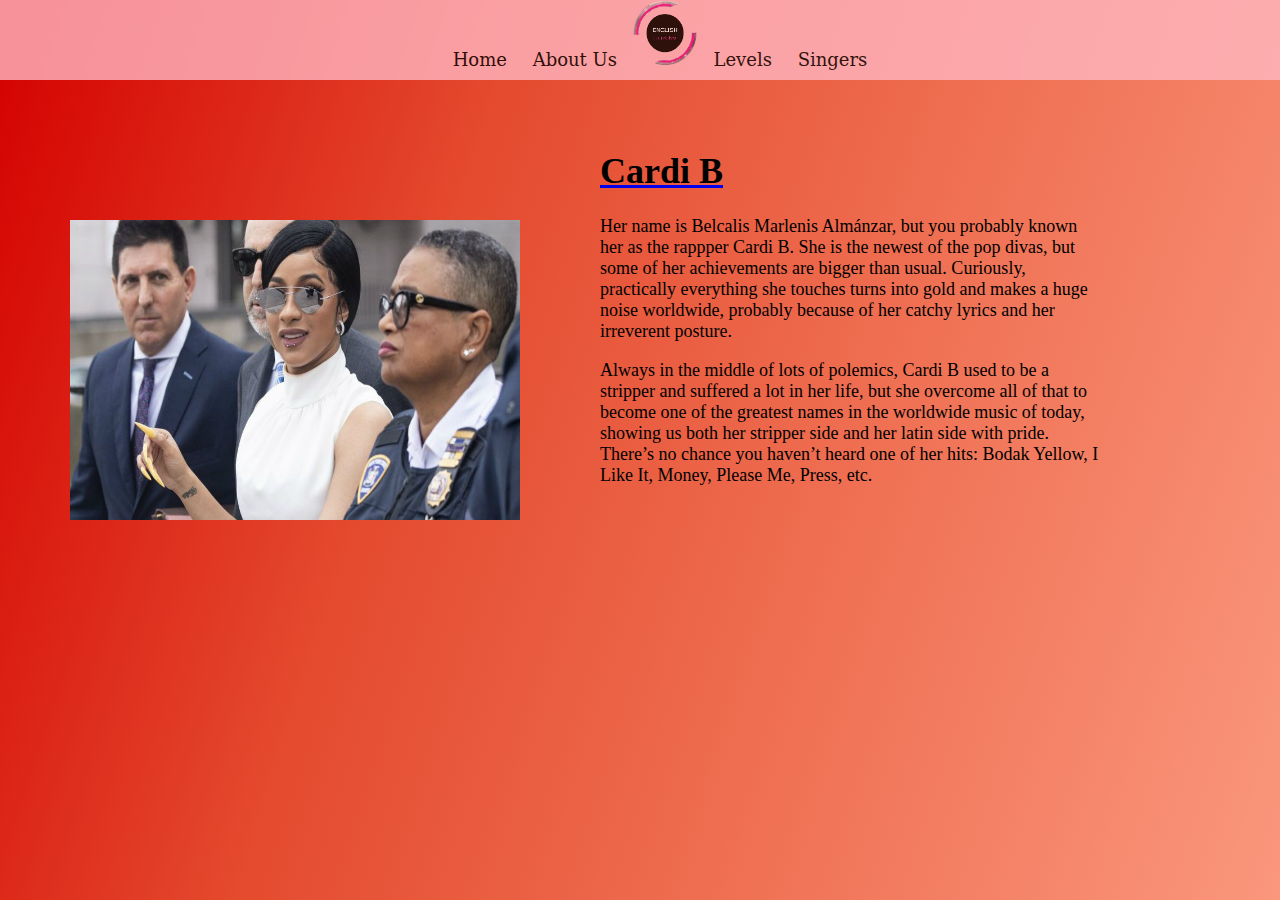
<file: singers.html>
<!DOCTYPE html>
<head>
    <title> English Eletro Hits | Singers</title>
    <meta charset="utf-8"> 

  <!-- links de estilo css-->
    <link rel="stylesheet" type="text/css" href="css/index.build.css">
    <link rel="shortcut icon" href="img/logo.png" type="image/x-icon"/>
<!-- links boodstrap -->
    <link rel="stylesheet" href="https://stackpath.bootstrapcdn.com/bootstrap/4.1.3/css/bootstrap.min.css" integrity="sha384-MCw98/SFnGE8fJT3GXwEOngsV7Zt27NXFoaoApmYm81iuXoPkFOJwJ8ERdknLPMO" crossorigin="anonymous">
    <script src="https://stackpath.bootstrapcdn.com/bootstrap/4.1.3/js/bootstrap.min.js" integrity="sha384-ChfqqxuZUCnJSK3+MXmPNIyE6ZbWh2IMqE241rYiqJxyMiZ6OW/JmZQ5stwEULTy" crossorigin="anonymous"></script>
<!-- links boodstrap JAVASCRIPT -->
    <script src="https://code.jquery.com/jquery-3.3.1.slim.min.js" integrity="sha384-q8i/X+965DzO0rT7abK41JStQIAqVgRVzpbzo5smXKp4YfRvH+8abtTE1Pi6jizo" crossorigin="anonymous"></script>
    <script src="https://cdnjs.cloudflare.com/ajax/libs/popper.js/1.14.3/umd/popper.min.js" integrity="sha384-ZMP7rVo3mIykV+2+9J3UJ46jBk0WLaUAdn689aCwoqbBJiSnjAK/l8WvCWPIPm49" crossorigin="anonymous"></script>
<!-- links boodstrap Tumblr -->
    <script nonce="6fO8YK45rA75zHiMv8fabWzmHcY" crossorigin="anonymous" src="https://assets.tumblr.com/client/prod/app/header.build.js?_v=feb5cbd2f4948d893dbaafeb0bed8943"></script>
     <!-- Desing menu bar -->
        <style> 
            body{
                 margin: 0; 
                }

            #menu ul{
                    margin: 0;
                    background-color: #ffb6c1;
                    list-style: none;
                    text-align: center;
                    font-family: "serif"

                }
                
            #menu ul li{
                    display: inline;    
                }

            #menu ul li a{
                    padding: 10px 10px;
                    display: inline-block;
                    color: #000;
                    text-decoration: none;    
                }
            #menu ul li a:hover{
                    color: #0A0231;
                }

            #container {
                display: inline-block;
                position: relative;
                }
        </style>
</head> 

<!-- Welcome -->
    <div class="about-tumblr-showcase">
         <div class="showcase">
              <div id="menu" style="opacity: 0.8;">
                    <ul>
                        <li><a href= "index.html">Home</a></li>
                        <li><a href="sobrenos.html"> About Us</a></li>
                        <li><img src="img/logo.png" style=" width: 65px;"></li>
                        <li><a href= "Levels.html"> Levels</a></li>
                        <li><a href= "singers.html"> Singers</a></li>                  
                    </ul>
                </div>
              
        

       <div class="section dualipa" data-section-title="Dua Lipa" > 
            <div class="section-wrapper">
                <div class="section-content">
                    <a href= "level1.html" class="linkbranco">
                    <h1 class="section-title">Dua Lipa</h1></a>
                    <p>With only 23 years old, this British girl has worldwide smash hits - like New Rules and IDGAF -  in a career that only started recently in 2015. In 2019, she was nominated for Best New Artist and Best Dance Recording in the Grammy Awards, she won the two categories. Her debut album Dua Lipa was released in 2017, being very positively acclaimed by the specialized critic and led to 8 singles.</p>
                    <p>Singing dance-pop and electronic music, Dua Lipa has become an icon not just because of her songs, but also for her style. She’s also a model and her Instagram photos are powerful, her glasses and haircut have been adopted for lots of people around the world, specially the Brazilian bloggers and famous like Bruna Marquezine and other celebrities around the world like Kylie Jenner.</p>
                    <div class="foto">
                    <img src="img/singers/Dua Lipa.jpg">      
                    </div></div></div></div>
            
        <div class="section katyperry" data-section-title="Katy Perry" >
            <div class="section-wrapper">
                <div class="section-content">
                    <a href= "level2.html" class="linkbranco"><h1 class="section-title">Katy Perry</h1></a>
                    <p>Daughter of two evangelical pastors, Katheryn Elizabeth Hudson is one of the greatest icons of the pop music of nowadays. Starting her career singing gospel music, she went to a pop-rock vibe with an unique style full of colors, concept and social criticism. </p>
                    <p>Owner of so many hits - I Kissed a Girl, Firework, California Gurls, Last Friday Night, Roar, Dark Horse, etc. - Katy Perry is among the most memorable singers of all time, her career has already lasted for 18 years and it will probably continue for many years, with more than 90 awards and iconic performances, besides the collaborations with the hitmakers Snoop Dogg, Daddy Yankee, Pharrell Williams, etc.</p>
                    <img src="img/singers/Katy Perry.jpg" style="margin-top:-530px ; margin-left: -530px; ">
                        
        </div></div></div>

        <div class="section ladygaga" data-section-title="Lady Gaga" >
            <div class="section-wrapper">
                <div class="section-content">
                    <a href= "level3.html" class="linkbranco"><h1 class="section-title">Lady Gaga</h1></a>             
                    <p>You probably know Stefani Joanne Angelina Germanotta as the legend Lady Gaga, the singer who reshaped the pop music in its own image. She became famous with her creepy, monstrous style, full of concept and inclusion, with message of acceptance and self love in songs like Born this Way, Bad Romance, Poker Face, etc.</p>
                    <p>A thing we can all agree is that Lady Gaga is a versatile singer, being able to give us iconic pop songs, rock songs, country songs, sad songs, electronic songs, basically any song. If the pop music reached its current popularity, much is due to Lady Gaga’s musical innovation.</p>
                    <img src="img/singers/Lady Gaga.jpg" style="margin-top:-480px ; margin-left: -530px; ">
                        </div> </div></div>

        <div class="section camila " data-section-title="Camila Cabello" >
            <div class="section-wrapper">
                <div class="section-content">
                     <a href= "level4.html" class="linkbranco"><h1 class="section-title">Camila Cabello</h1></a>
                    <p>Directly from Havana, this powerful Latina is the most successful former member of the Fifth Harmony, becoming a recent worldwide famous singer. From 2012 to 2016, she was a member of the 5H and her leaving was the beginning of the end of the group, but also the start of her journey to become one of the most important singers of her generation.</p>
                    <p>Being free to fly solo, Camila gave us more artistic freedom and concept by using latin beats and rhythms, exalting her homeland culture. Her first solo smash hit Havana had spanish words and latin-inspired beat, paying tribute to the capital of her home country, Cuba. Since 2016, when the solo career started, Camila had several smash hits and powerful collaborations like Señorita with Shawn Mendes, besides many nominations and award winnings.</p>
                    <img src="img/singers/Camila.jpg" style="margin-top:-640px ; margin-left: -530px; ">
                        </div></div></div>

        <div class="section beyonce" data-section-title="Beyoncé" >
            <div class="section-wrapper">
                <div class="section-content">
                    <a href= "level5.html" class="linkbranco"><h1 class="section-title">Beyoncé</h1></a>
                    <p>Probably one of the greatest singer of all time, Beyoncé is that diva who gives us perfect songs, empowerment, epic performances, epic visuals, epic looks, epic everything. She is a goddess among men, a figure to look up to. </p>
                    <p>With more than 20 years of career, Queen B was nominated for 985 awards and won 478 of them. She is a symbol for the black community, the feminist movement and supports other communities like the LGBTQIA+. There’s not a single person who was born in this century who haven’t heard one of the dozens of hits she gave us, like Crazy in Love, Love on Top, Halo, Single Ladies, Run the World, 7/11, Formation, etc. </p>
                    <p>It is a fact: Beyoncé conquered her place in history and made way for many singers after then, especially for black women. Okay ladies, now let’s get in formation. </p>
                    <img src="img/singers/Beyoncé.jpg" style="margin-top:-670px ; margin-left: -530px; ">
                        </div></div></div>

        <div class="section ariana" data-section-title="Ariana Grande" >
        <div class="section-wrapper">
            <div class="section-content">
                <a href= "level6.html" class="linkbranco"><h1 class="section-title">Ariana Grande</h1></a>
                <p>Teenagers’ dearest, Ariana Grande is one of the biggest singers of her generation and one of the most important of nowadays. Famous for her tremendous vocal extension, she’s only 26 years old and already has a stable and successful career, lots of hits, songs everyone sings, more than 6 albums and many awards.</p> 
                <p>She became such a powerful singer that since 2017 everything she drops becomes a hit, her numbers are astronomical and her style is unique. You probably will hear her songs playing anywhere, especially 7 Rings, Side to Side, Thank U, Next, Dangerous Woman, Break Free, etc.</p>
                <img src="img/singers/Ariana Grande.jpg" style="margin-top:-480px ; margin-left: -530px; ">
                    </div> </div></div>

        <div class="section rihanna" data-section-title="Rihanna" >
            <div class="section-wrapper">
                <div class="section-content">
                    <a href= "level7.html" class="linkbranco"><h1 class="section-title">Rihanna</h1></a>
                    <p>We hope she releases more songs in this century. From Barbados, Robyn Rihanna Fenty is an amazing pop diva, lavishing sensuality, empowerment and vocal perfection. Her career as a singer started in 2005, but she’s also an actress and a very well succeed businesswoman, running her Fenty beauty company. Recently, a research showed us that Rihanna’s the richest singer in the world, with a fortune of US$600 millions.</p>
                    <p>During her career, you probably heard one, two or many of her hits: Rude Boy, Umbrella, Diamonds, Man Down, We Found Love, Work, etc. The truth is Rihanna became a synonym of excellence, woman empowerment and self esteem. Rom pom pom pom pom, man down! </p>
                    <img src="img/singers/Rihanna.jpg" style="margin-top:-530px ; margin-left: -530px; ">
                        </div></div></div>

        <div class="section sia" data-section-title="Sia" >
            <div class="section-wrapper">
                <div class="section-content">
                    <a href= "level8.html" class="linkbranco"><h1 class="section-title">Sia</h1></a>
                    <p>The most unusual pop diva of this list, Sia Kate Isobelle Furler is an Australian woman who suffered a lot in her life and expresses her traumas in her songs. All of them have concept and meaningful lyrics, talking about how she got throw the alcoholism, drug addiction and the death of loved ones. She used to hide her face to the world, we didn’t really know how she looked until recently.</p>
                    <p>Besides that, we can’t deny she has one of the most powerful voices of today, reaching very high notes. She sings since the 90’s and during this time she had lots of successful songs like Chandelier, The Greatest, Elastic Heart, Cheap Thrills, Dusk ‘Till Dawn, etc.</p>
                    <img src="img/singers/Sia.jpg" style="margin-top:-530px ; margin-left: -530px; ">
                        </div></div></div>

        <div class="section cardi" data-section-title="Cardi B" >
            <div class="section-wrapper">
                <div class="section-content">
                    <a href= "level9.html" class="linkbranco"><h1 class="section-title">Cardi B</h1></a>
                    <p>Her name is Belcalis Marlenis Almánzar, but you probably known her as the rappper Cardi B. She is the newest of the pop divas, but some of her achievements are bigger than usual. Curiously, practically everything she touches turns into gold and makes a huge noise worldwide, probably because of her catchy lyrics and her irreverent posture.</p>
                    <p>Always in the middle of lots of polemics, Cardi B used to be a stripper and suffered a lot in her life, but she overcome all of that to become one of the greatest names in the worldwide music of today, showing us both her stripper side and her latin side with pride. There’s no chance you haven’t heard one of her hits: Bodak Yellow, I Like It, Money, Please Me, Press, etc.</p>
                    <img src="img/singers/Cardi B.jpg" style="margin-top:-530px ; margin-left: -530px; ">
                        </div>
   

        <script crossorigin="anonymous" src="https://assets.tumblr.com/client/prod/app/vendor.build.js?_v=676f5f7d833bce325117a8a5f8885e11"></script>
        <script crossorigin="anonymous" src="https://assets.tumblr.com/client/prod/app/global.build.js?_v=1b2436b03c54298e882e2bb59c569f2b"></script>
        <script crossorigin="anonymous" src="https://assets.tumblr.com/client/prod/app/context/loginandregister/index.build.js?_v=df584e19dc93b6276c6eb035ff91e487"></script>
           
    </body>
</html>
</file>
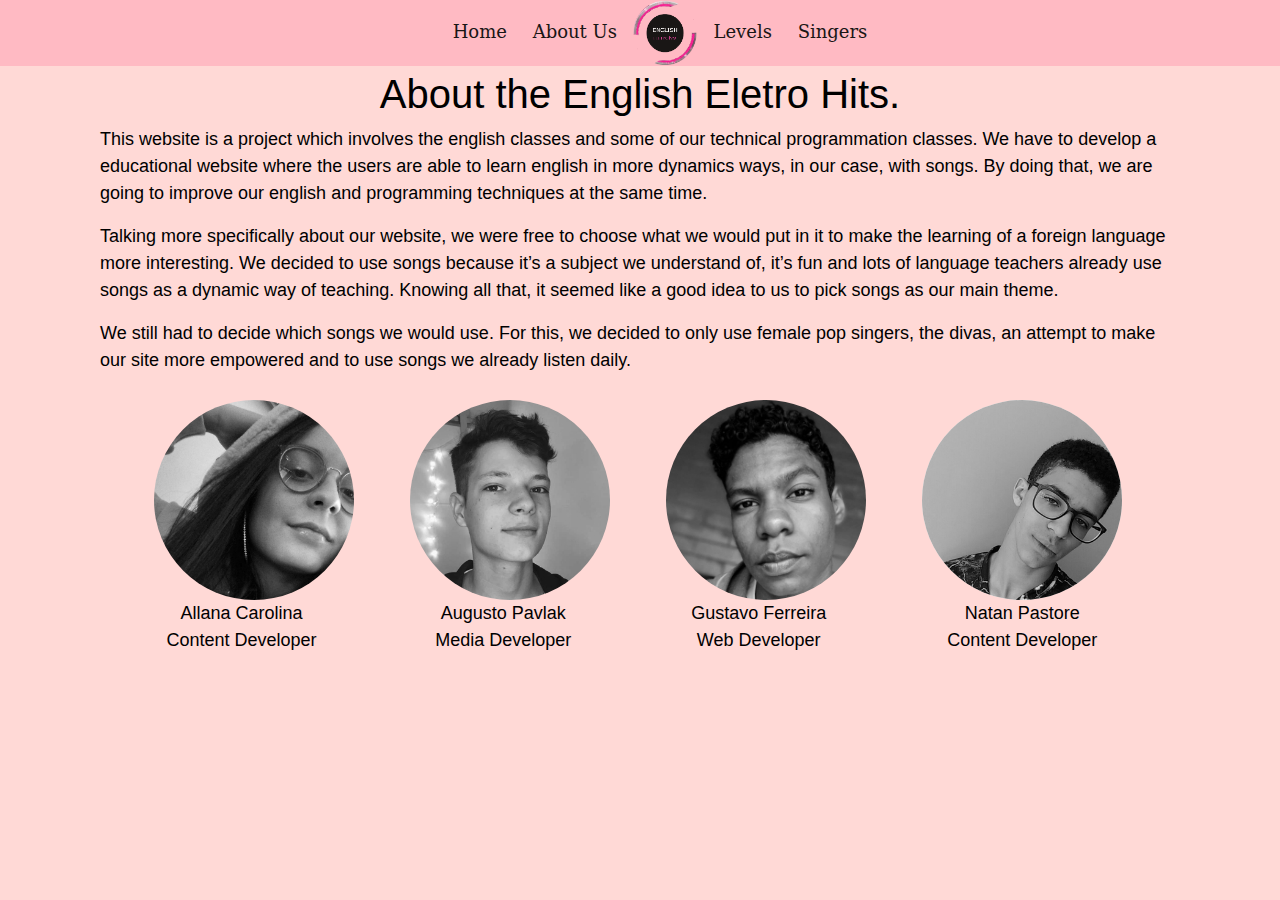
<file: sobrenos.html>
<!DOCTYPE html>
<head>
    <title> English Eletro Hits | Início</title>
    <meta charset="utf-8"> 

 <!-- links de estilo css-->
    <link rel="stylesheet" type="text/css" href="css/index.build.css">
    <link rel="stylesheet" type="text/css" href="css/index.build.css">
    <link rel="shortcut icon" href="img/logo.png" type="image/x-icon"/>
    <link rel="stylesheet" href="https://stackpath.bootstrapcdn.com/bootstrap/4.3.1/css/bootstrap.min.css" integrity="sha384-ggOyR0iXCbMQv3Xipma34MD+dH/1fQ784/j6cY/iJTQUOhcWr7x9JvoRxT2MZw1T" crossorigin="anonymous">
<!-- links boodstrap -->
    <link rel="stylesheet" href="https://stackpath.bootstrapcdn.com/bootstrap/4.1.3/css/bootstrap.min.css" integrity="sha384-MCw98/SFnGE8fJT3GXwEOngsV7Zt27NXFoaoApmYm81iuXoPkFOJwJ8ERdknLPMO" crossorigin="anonymous">
    <script src="https://stackpath.bootstrapcdn.com/bootstrap/4.1.3/js/bootstrap.min.js" integrity="sha384-ChfqqxuZUCnJSK3+MXmPNIyE6ZbWh2IMqE241rYiqJxyMiZ6OW/JmZQ5stwEULTy" crossorigin="anonymous"></script>

<!-- links boodstrap JAVASCRIPT -->
    <script src="https://code.jquery.com/jquery-3.3.1.slim.min.js" integrity="sha384-q8i/X+965DzO0rT7abK41JStQIAqVgRVzpbzo5smXKp4YfRvH+8abtTE1Pi6jizo" crossorigin="anonymous"></script>
    <script src="https://cdnjs.cloudflare.com/ajax/libs/popper.js/1.14.3/umd/popper.min.js" integrity="sha384-ZMP7rVo3mIykV+2+9J3UJ46jBk0WLaUAdn689aCwoqbBJiSnjAK/l8WvCWPIPm49" crossorigin="anonymous"></script>

<!-- links boodstrap Tumblr -->
    <script nonce="6fO8YK45rA75zHiMv8fabWzmHcY" crossorigin="anonymous" src="https://assets.tumblr.com/client/prod/app/header.build.js?_v=feb5cbd2f4948d893dbaafeb0bed8943"></script>
    <script src="https://code.jquery.com/jquery-3.3.1.slim.min.js" integrity="sha384-q8i/X+965DzO0rT7abK41JStQIAqVgRVzpbzo5smXKp4YfRvH+8abtTE1Pi6jizo" crossorigin="anonymous"></script>
<script src="https://cdnjs.cloudflare.com/ajax/libs/popper.js/1.14.7/umd/popper.min.js" integrity="sha384-UO2eT0CpHqdSJQ6hJty5KVphtPhzWj9WO1clHTMGa3JDZwrnQq4sF86dIHNDz0W1" crossorigin="anonymous"></script>
<script src="https://stackpath.bootstrapcdn.com/bootstrap/4.3.1/js/bootstrap.min.js" integrity="sha384-JjSmVgyd0p3pXB1rRibZUAYoIIy6OrQ6VrjIEaFf/nJGzIxFDsf4x0xIM+B07jRM" crossorigin="anonymous"></script>

     <!-- Desing menu bar -->
        <style> 
            body{
                 margin: 0; 
                }

            #menu ul{
                    margin: 0;
                    background-color: #ffb6c1;
                    list-style: none;
                    text-align: center;
                    font-family: "serif"

                }
                
            #menu ul li{
                    display: inline;    
                }

            #menu ul li a{
                    padding: 10px 10px;
                    display: inline-block;
                    color: #000;
                    text-decoration: none;    
                }
            #menu ul li a:hover{
                    color: #0A0231;
                }

            #container {
                display: inline-block;
                position: relative;
                }
        </style>
</head> 

<!-- Welcome -->
    <div class="about-tumblr-showcase">
        <div class="showcase">
                <div id="menu" style="opacity: 0.9;">
                    <ul>
                        <li><a href= "index.html">Home</a></li>
                        <li><a href="sobrenos.html"> About Us</a></li>
                        <li><img src="img/logo.png" style=" width: 65px;"></li>
                        <li><a href= "Levels.html"> Levels</a></li>
                        <li><a href= "singers.html"> Singers</a></li>                  
                    </ul>
                </div>
  
    

<!-- About Us-->
    <div class="about-tumblr-btn" id="rolar" >About Us</div></div>
        <div class="section about-section" data-section="about" data-section-title="About Us" id="rolar">
                <div class="section-wrapper" id="rolar">
                    <div class="section-content" id="rolar">
                        <div id="rolar">
                        <div class="posicao" style="line-height: 1.5;">
                        <h1 class="section-title" style="margin-top: 70px;">About the English Eletro Hits.</h1>
                        <p style="margin-left: 100px; margin-right: 100px; text-align: left;" >This website is a project which involves the english classes and some of our technical programmation classes. We have to develop a educational website where the users are able to learn english in more dynamics ways, in our case, with songs. By doing that, we are going to improve our english and programming techniques at the same time.</p>
                        <p style="margin-left: 100px; margin-right: 100px; text-align: left;">Talking more specifically about our website, we were free to choose what we would put in it to make the learning of a foreign language more interesting. We decided to use songs because it’s a subject we understand of, it’s fun and lots of language teachers already use songs as a dynamic way of teaching. Knowing all that, it seemed like a good idea to us to pick songs as our main theme. </p>
                        <p style="margin-left: 100px; margin-right: 100px; text-align: left;">We still had to decide which songs we would use. For this, we decided to only use female pop singers, the divas, an attempt to make our site more empowered and to use songs we already listen daily. </p>
                        <div class="circle" style="position:fixed; margin-top: 10px; margin-left: 12%;">
                            <img  src="img/allana.jpg" alt="Allana">
                        </div>
                        <p style="position:fixed; margin-top: 210px; margin-left: 13%; text-align: center;"> Allana Carolina<br>Content Developer</p>
                        <div class="circle" style="position:fixed;  margin-top: 10px; margin-left: 32%;">
                            <img  src="img/augusto.jpg" alt="Augusto">
                        </div>
                        <p style="position:fixed; margin-top: 210px; margin-left: 34%;"> Augusto Pavlak<br>Media Developer</p>
                        <div class="circle" style="position:fixed; margin-top: 10px; margin-left: 52%;">
                            <img  src="img/gustavo.jpg" alt="Gustavo">
                        </div>
                        <p style="position:fixed; margin-top: 210px; margin-left: 54%; text-align: center;">
                           Gustavo Ferreira<br>
                        Web Developer</p>
                        <div class="circle" style="position:fixed; margin-top: 10px; margin-left: 72%;">
                            <img  src="img/natan.jpg" alt="Natan">

                        </div>
                        <p style="position:fixed; margin-top: 210px; margin-left: 74%; text-align: center;"> Natan Pastore<br> Content Developer</p>
                        </div></div></div></div></div>
                        
   
     

        <script crossorigin="anonymous" src="https://assets.tumblr.com/client/prod/app/vendor.build.js?_v=676f5f7d833bce325117a8a5f8885e11"></script>
        <script crossorigin="anonymous" src="https://assets.tumblr.com/client/prod/app/global.build.js?_v=1b2436b03c54298e882e2bb59c569f2b"></script>
        <script crossorigin="anonymous" src="https://assets.tumblr.com/client/prod/app/context/loginandregister/index.build.js?_v=df584e19dc93b6276c6eb035ff91e487"></script>
           
    </body>
</html>
</file>
<file: css/index.build.css>
.palavra1{
    text-decoration: underline;
    background: -webkit-linear-gradient(left, #e3ace3 , #cf70cf 100%);
    background: linear-gradient(-0.2turn, #e3ace3 , #cf70cf, #9966cc , #9370db);
    -webkit-background-clip: text;
    -webkit-text-fill-color: transparent;
}
.linha1 {
    border-top-width: 5px;
    border-top-style: solid;
    border-top-color: #cf70cf ;}
    
.palavra2{
    text-decoration: underline;
    background: -webkit-linear-gradient(left, #e3ace3 , #cf70cf 100%);
    background: linear-gradient(-0.2turn, #e3ace3 , #cf70cf, #9966cc , #9370db);
    -webkit-background-clip: text;
    -webkit-text-fill-color: transparent;
}
.linha2 {
    border-top-width: 5px;
    border-top-style: solid;
    border-top-color: #cf70cf ;}
.circle {
  background-color: #fff;
  border-radius: 50%;
  width: 200px;
  height: 200px;
  overflow: hidden;
  position: center;
}
.foto{
    margin-left: -530px;
    margin-top: -450px;
}
.polar{
    color:#fff;
}
div.polaroiddualipa {
    margin-left: -530px;
    margin-top: -450px;
    width: 100%;
    background-color: white;
    box-shadow: 0 4px 8px 0 rgba(0, 0, 0, 0.2), 0 6px 20px 0 rgba(0, 0, 0, 0.19);
    margin-bottom: 25px; 
    border: 30px;
    border: 8px solid #fff;

                }

div.containerdualipa {
    text-align: center;
    padding: 10px 20px;
    color: #fff;

                }

div.polaroidkatyperry {
    margin-left: -530px;
    margin-top: -398px;
    width: 100%;
    background-color: white;
    box-shadow: 0 4px 8px 0 rgba(0, 0, 0, 0.2), 0 6px 20px 0 rgba(0, 0, 0, 0.19);
    margin-bottom: 25px; 
    border: 30px;
    border: 8px solid #fff;
                }

div.containerkatyperry {
    text-align: center;
    padding: 10px 20px;
                } 

div.polaroidladygaga {
    margin-left: -530px;
    margin-top: -370px;
    width: 100%;
    background-color: white;
    box-shadow: 0 4px 8px 0 rgba(0, 0, 0, 0.2), 0 6px 20px 0 rgba(0, 0, 0, 0.19);
    margin-bottom: 25px; 
    border: 30px;
    border: 8px solid #fff;
                }

div.containerladygaga {
    text-align: center;
    padding: 10px 20px;
                }

div.polaroidcamila {
    margin-left: -530px;
    margin-top: -450px;
    width: 100%;
    background-color: white;
    box-shadow: 0 4px 8px 0 rgba(0, 0, 0, 0.2), 0 6px 20px 0 rgba(0, 0, 0, 0.19);
    margin-bottom: 25px; 
    border: 30px;
    border: 8px solid #fff;
                }

div.containercamila {
    text-align: center;
    padding: 10px 20px;
                }

div.polaroidbeyonce {
    margin-left: -530px;
    margin-top: -468px;
    width: 100%;
    background-color: white;
    box-shadow: 0 4px 8px 0 rgba(0, 0, 0, 0.2), 0 6px 20px 0 rgba(0, 0, 0, 0.19);
    margin-bottom: 25px; 
    border: 30px;
    border: 8px solid #fff;
                }

div.containerbeyonce {
    text-align: center;
    padding: 10px 20px;
                }

div.polaroidariana {
    margin-left: -530px;
    margin-top: -373px;
    width: 100%;
    background-color: white;
    box-shadow: 0 4px 8px 0 rgba(0, 0, 0, 0.2), 0 6px 20px 0 rgba(0, 0, 0, 0.19);
    margin-bottom: 25px; 
    border: 30px;
    border: 8px solid #fff;
                }

div.containerariana {
    text-align: center;
    padding: 10px 20px;
                }

div.polaroidrihanna {
    margin-left: -530px;
    margin-top: -398px;
    width: 100%;
    background-color: white;
    box-shadow: 0 4px 8px 0 rgba(0, 0, 0, 0.2), 0 6px 20px 0 rgba(0, 0, 0, 0.19);
    margin-bottom: 25px; 
    border: 30px;
    border: 8px solid #fff;
                }

div.containerrihanna {
    text-align: center;
    padding: 10px 20px;
                }

div.polaroidsia {
    margin-left: -530px;
    margin-top: -400px;
    width: 100%;
    background-color: white;
    box-shadow: 0 4px 8px 0 rgba(0, 0, 0, 0.2), 0 6px 20px 0 rgba(0, 0, 0, 0.19);
    margin-bottom: 25px; 
    border: 30px;
    border: 8px solid #fff;
                }

div.containersia {
    text-align: center;
    padding: 10px 20px;
                }

div.polaroidcardi {
    margin-left: -530px;
    margin-top: -400px;
    width: 100%;
    background-color: white;
    box-shadow: 0 4px 8px 0 rgba(0, 0, 0, 0.2), 0 6px 20px 0 rgba(0, 0, 0, 0.19);
    margin-bottom: 25px; 
    border: 30px;
    border: 8px solid #fff;
                }

div.containercardi {
    text-align: center;
    padding: 10px 20px;
                }


body {
    font-family: Helvetica Neue,HelveticaNeue,Helvetica,Arial,sans-serif, inherit;
    font-style: normal;
}
.linkbranco h1{

    color:#000;
}
.linkbranco:visited h1{
    color:#000;
}
.posicao{
    margin-top: 50px;
}

#menu{
    z-index: 90; 
    position: fixed;
    width: 100%;
}
.about-tumblr-showcase {
    font-size: 18px;
    height: 100%;
    left: 0;
    overflow: hidden;
    position: absolute;
    top: 0;
    width: 100%;
    z-index: 10;
    animation: aboutTumblrIntro .7s ease-out .5s;
    animation-fill-mode: backwards;
}

.about-tumblr-showcase .section {
    background: #ffd9d6;
    width: 100%;
    height: 100%;
    color: #000;
    height: 100%;
    left: 0;
    overflow: hidden;
    position: absolute;
    top: 0;
    text-align: center;
    width: 100%;
    transform: translateY(0);
    transition: transform .7s cubic-bezier(.825,0,.5,1)
}

.about-tumblr-showcase .section.old-hat {
    transform: translateY(-100%)
}

@media only screen and (max-height: 800px),only screen and (max-width:1100px) {
    .about-tumblr-showcase .section-title {
        font-size:42px
    }
}

@media only screen and (max-height: 540px),only screen and (max-width:900px) {
    .about-tumblr-showcase .section-title {
        font-size:34px
    }
}

@keyframes aboutTumblrIntro {
    0% {
        opacity: 0
    }

    to {
        opacity: 1
    }
}

.showcase-pagination {
    left: 40px;
    position: absolute;
    top: 50%;
    z-index: 2147483643;
    transform: translateY(-50%)
}

.showcase-pagination .dot {
    border-radius: 50%;
    box-shadow: inset 0 0 0 3px #000;
    cursor: pointer;
    height: 16px;
    margin-bottom: 10px;
    opacity: .4;
    position: relative;
    width: 16px;
    box-sizing: border-box
}

.showcase-pagination .dot:hover {
    opacity: 1
}

.showcase-pagination .dot.active {
    background: #fff;
    box-shadow: none;
    opacity: 1
}

.showcase .login-section .about-tumblr-btn {
    background: #ffb6c1;
    box-shadow: inset 0 3px 0 rgba(0,0,0,.1);
    bottom: -45px;
    color: #000;
    cursor: pointer;
    height: 45px;
    font-weight: 700;
    left: 0;
    line-height: 45px;
    position: absolute;
    text-align: center;
    width: 100%;
    z-index: 2;
    transition: bottom .3s ease-out 0.9s
}

.ready .showcase .login-section .about-tumblr-btn {
    bottom: 0
}

.showcase .about-section {
    background: #ffd9d6 ;
    display: table;
    text-align: center
}

.showcase .about-section .section-wrapper {
    display: table-cell;
    vertical-align: middle;
    width: 100%;
}

.showcase .about-section .section-content {
    margin: 0 auto;
    width: 700px;
}

.showcase .blogs-section .section1 {
    background: yellow;
    overflow: hidden;
    text-align: left;
}

.showcase .blogs-section .section-wrapper {
    margin-left: 800px;
    margin-top: 150px
}

.showcase .blogs-section .section-content {
    margin-bottom: 20px;
    position: relative;
    width: 500px;
    z-index: 2;
}

<!-- dualipa -->
.dualipa .section {
}

.dualipa .section.old-hat {
    transform: translateY(-100%)
}

.showcase .dualipa {
    background:  linear-gradient( -0.2turn,#e3ace3 , #cf70cf, #9966cc , #9370db ); 
    overflow: hidden;
    text-align: left;
}

.showcase .dualipa .section-wrapper {
    margin-left: 600px;
    margin-top: 150px;
}

.showcase .dualipa .section-content {
    margin-bottom: 20px;
    position: relative;
    width: 500px;
    z-index: 2;   
}

<!-- katyperry -->
.katyperry .section {
}

.katyperry .section.old-hat {
    transform: translateY(-100%)
}

.showcase .katyperry {
    background:  linear-gradient( -0.2turn, #bdeffa, #b0e0e6, #79d2e6 , #79d2e6 ); 
    overflow: hidden;
    text-align: left;
}

.showcase .katyperry .section-wrapper{
    margin-left: 600px;
    margin-top: 150px;
}

.showcase .katyperry .section-content {
    margin-bottom: 20px;
    position: relative;
    width: 500px;
    z-index: 2;
}

<!-- ladygaga -->
.ladygaga .section {
}

.ladygaga .section.old-hat {
    transform: translateY(-100%)
}

.showcase .ladygaga {
    background:  linear-gradient( -0.2turn,#ebeae9 , #d8d4d3, #beb9b6 , #b2aba8 ); 
    overflow: hidden;
    text-align: left;
}

.showcase .ladygaga .section-wrapper {
    margin-left: 600px;
    margin-top: 150px;
}

.showcase .ladygaga .section-content {
    margin-bottom: 20px;
    position: relative;
    width: 500px;
    z-index: 2;
}

<!-- camila -->
.camila .section {
}

.camila .section.old-hat {
    transform: translateY(-100%)
}

.showcase .camila {
    background:  linear-gradient( -0.2turn, #ffb6c1, #ffadbb, #e59e9d, #c96d6b ); 
    overflow: hidden;
    text-align: left;
}

.showcase .camila .section-wrapper {
    margin-left: 600px;
    margin-top: 150px
}

.showcase .camila .section-content {
    margin-bottom: 20px;
    position: relative;
    width: 500px;
    z-index: 2;
}

<!-- beyonce -->
.beyonce .section {
}

.beyonce .section.old-hat {
    transform: translateY(-100%)
}

.showcase .beyonce {
    background:  linear-gradient( -0.2turn, #c8cacd, #45423e,  #1e1e1e, #111111 ); 
    overflow: hidden;
    text-align: left;
}

.showcase .beyonce .section-wrapper {
    margin-left: 600px;
    margin-top: 150px
}

.showcase .beyonce .section-content {
    margin-bottom: 20px;
    position: relative;
    width: 500px;
    z-index: 2;
}


<!-- ariana -->
.ariana .section {
}

.ariana .section.old-hat {
    transform: translateY(-100%)
}

.showcase .ariana {
    background:  linear-gradient( -0.2turn, #cecec5, #cacaca, #abab98, #30303b ); 
    overflow: hidden;
    text-align: left;
}

.showcase .ariana .section-wrapper{
    margin-left: 600px;
    margin-top: 150px
}

.showcase .ariana .section-content {
    margin-bottom: 20px;
    position: relative;
    width: 500px;
    z-index: 2;
}

<!-- rihanna -->
.rihanna .section {
}

.rihanna .section.old-hat {
    transform: translateY(-100%)
}

.showcase .rihanna {
    background:  linear-gradient( -0.2turn, #ec9b7e , #df7a56, #cf572f, #bd3000 ); 
    overflow: hidden;
    text-align: left;
}

.showcase .rihanna .section-wrapper {
    margin-left: 600px;
    margin-top: 150px
}

.showcase .rihanna .section-content {
    margin-bottom: 20px;
    position: relative;
    width: 500px;
    z-index: 2;
}

<!-- sia -->
.sia .section {
}

.sia .section.old-hat {
    transform: translateY(-100%)
}

.showcase .sia {
    background:  linear-gradient( -0.2turn,  #e4d4e2,#dbdae9,#dae7f4 ,#d9e6d7,#fff39b, #fdccb0, #ffe7e4 ); 
    overflow: hidden;
    text-align: left;
}

.showcase .sia .section-wrapper {
    margin-left: 600px;
    margin-top: 150px
}

.showcase .sia .section-content {
    margin-bottom: 20px;
    position: relative;
    width: 500px;
    z-index: 2;
}

<!-- cardi  -->
.cardi .section {
}

.cardi .section.old-hat {
    transform: translateY(-100%)
}

.showcase .cardi {
    background:  linear-gradient( -0.2turn, #fa977d, #f07255, #e44a2e, #d40000 ); 
    overflow: hidden;
    text-align: left;
}

.showcase .cardi .section-wrapper {
    margin-left: 600px;
    margin-top: 150px
}

.showcase .cardi .section-content {
    margin-bottom: 20px;
    position: relative;
    width: 500px;
    z-index: 2;
}
</file>
<file: css/level2.css>
.retangulo{
	width: 100px;
	height: 50px;
	background-color: #000;
}
.tamanho{
    margin-top: 2%;
    width: 79%;
    position: center;
    margin-left: 10%;
   
}

#corpo{
	background:  linear-gradient( -0.2turn, #bdeffa, #b0e0e6, #79d2e6 , #79d2e6 ); 
	background-size:160%;
	width: 100%;
	height: 100%;
}

.fonte{
	text-align: justify;
	font-family: Helvetica Neue,HelveticaNeue,Helvetica,Arial,sans-serif, inherit;
    font-style: normal;
    color: #000;
    
}

.square { 
  width: 1000px; 
  height: 550px; 
  background: #fff; 
  margin-top: 0%;
  margin-left: 10%;
}
h3{
	margin-top: ;
	margin-left: 40%;

}

.questions {
  display: flex;
}
.question {
  display: none;
  flex-direction: column;
}

.question.active {
  display: flex;
}

.espaco{
  margin-top: 30px;
  margin-left: 150px;
  line-height:0.5;
}

.circle {
  background-color: #fff;
  border-radius: 50%;
  width: 200px;
  height: 200px;
  overflow: hidden;
  position: center;
}

body {
  width: 200px;
  margin: 50px auto;
}
p {margin: 20px}

select.basic {
  width: 200px;
  height: 35px;
}
select.simple {
  background: #f5f5f5;
  border: 0;
}
</file>
<file: css/level3.css>
.retangulo{
	width: 100px;
	height: 50px;
	background-color: #000;
}
.tamanho{
    margin-top: 2%;
    width: 79%;
    position: center;
    margin-left: 10%;
   
}

#corpo{
	background:  linear-gradient( -0.2turn,#ebeae9 , #d8d4d3, #beb9b6 , #b2aba8 ); 
	background-size:160%;
	width: 100%;
	height: 100%;
}

.fonte{
	text-align: justify;
	font-family: Helvetica Neue,HelveticaNeue,Helvetica,Arial,sans-serif, inherit;
    font-style: normal;
    color: #000;
    
}

.square { 
  width: 1000px; 
  height: 550px; 
  background: #fff; 
  margin-top: 0%;
  margin-left: 10%;
}
h3{
	margin-top: ;
	margin-left: 40%;

}

.questions {
  display: flex;
}
.question {
  display: none;
  flex-direction: column;
}

.question.active {
  display: flex;
}

.espaco{
  margin-top: 30px;
  margin-left: 150px;
  line-height:0.5;
}

.circle {
  background-color: #fff;
  border-radius: 50%;
  width: 200px;
  height: 200px;
  overflow: hidden;
  position: center;
}

body {
  width: 200px;
  margin: 50px auto;
}
p {margin: 20px}

select.basic {
  width: 200px;
  height: 35px;
}
select.simple {
  background: #f5f5f5;
  border: 0;
}
</file>
